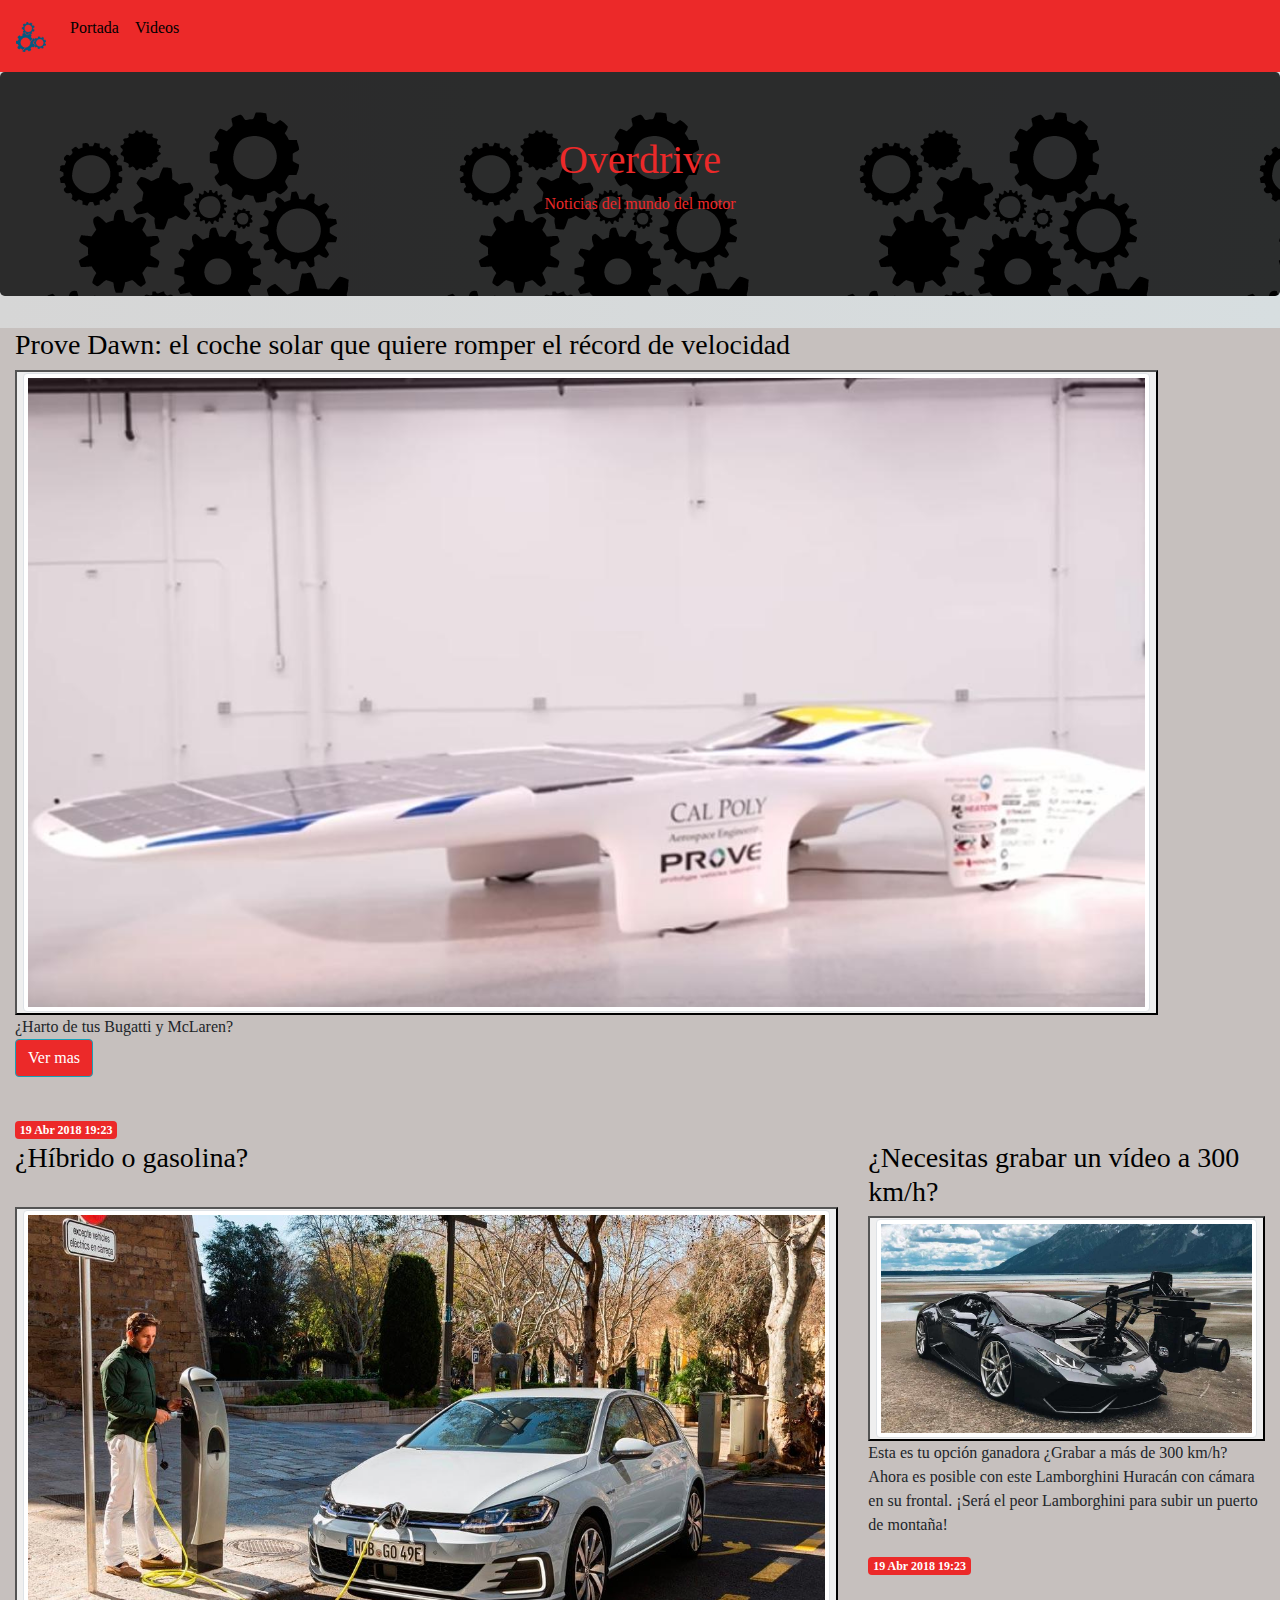
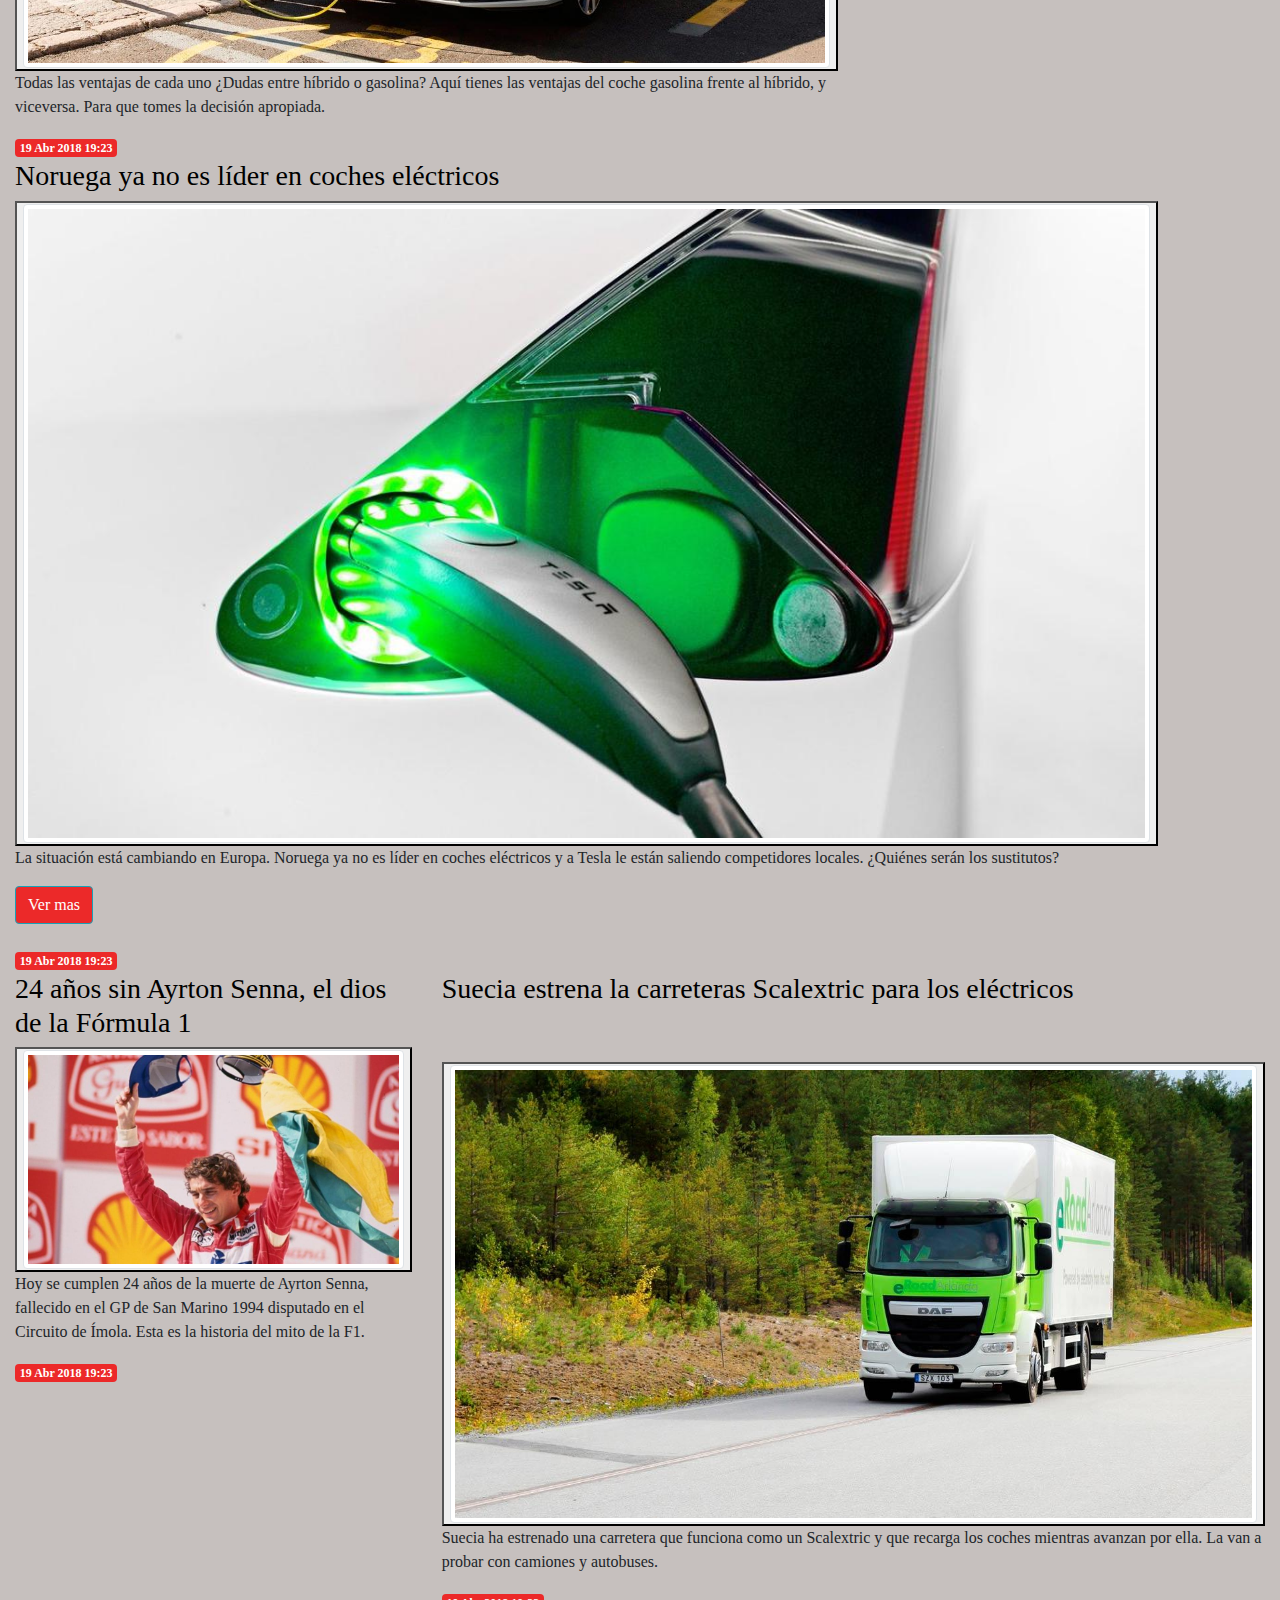
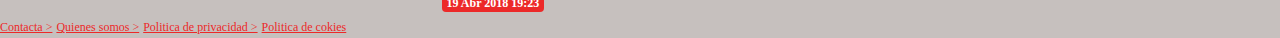
<file: Overdrive/index.html>
<!DOCTYPE html>
<html lang="es">
<head>
 <title>Overdrive</title>
  <meta charset="UTF-8">
  <link rel="alternate" type="application/rss+xml" title="rss Overdrive" href="https://rawgit.com/AlbertoReal/Overdrive/master/rss.xml">  
  <link rel="icon" type="image/png" sizes="96x96" href="img/favicon-96x96.png">
 <meta name="description" content="Noticias del motor">
 <meta name="viewport" content="width=device-width, initial-scale=1.0">
<meta property="og:title" content="Noticias del mundo del motor" />
<meta property="og:type" content="Noticias del mundo del  motor" />
<meta property="og:url" content="index.html" />
<meta property="og:image" content="img/engranaje.png" />
<link rel="stylesheet" href="https://stackpath.bootstrapcdn.com/bootstrap/4.3.1/css/bootstrap.min.css" integrity="sha384-ggOyR0iXCbMQv3Xipma34MD+dH/1fQ784/j6cY/iJTQUOhcWr7x9JvoRxT2MZw1T" crossorigin="anonymous">
<script src="https://ajax.googleapis.com/ajax/libs/jquery/3.3.1/jquery.min.js"></script>
 <script src="https://cdnjs.cloudflare.com/ajax/libs/popper.js/1.14.7/umd/popper.min.js" integrity="sha384-UO2eT0CpHqdSJQ6hJty5KVphtPhzWj9WO1clHTMGa3JDZwrnQq4sF86dIHNDz0W1" crossorigin="anonymous"></script>
    <script src="https://stackpath.bootstrapcdn.com/bootstrap/4.3.1/js/bootstrap.min.js" integrity="sha384-JjSmVgyd0p3pXB1rRibZUAYoIIy6OrQ6VrjIEaFf/nJGzIxFDsf4x0xIM+B07jRM" crossorigin="anonymous"></script>
 <link rel='stylesheet' media='screen and (min-width: 961px)' href='css/scss.css'>
  <link rel='stylesheet' media='screen and (max-width: 961px)' href='css/main2.css'>
  <link rel="stylesheet" href="https://use.fontawesome.com/releases/v5.0.10/css/all.css" integrity="sha384-+d0P83n9kaQMCwj8F4RJB66tzIwOKmrdb46+porD/OvrJ+37WqIM7UoBtwHO6Nlg" crossorigin="anonymous">
 <script src="js/js.js"></script>
</head>
<body>
<nav class="navbar navbar-expand-md" id="barranavegacion">
   <a class="navbar-brand" href="index.html"><img src="img/engranaje.png" alt="logo" id="logo"> </a>
  <button class="navbar-toggler" type="button" data-toggle="collapse" data-target="#collapsibleNavbar" id="boton">
    <span class="navbar-toggler-icon"><i class="fas fa-bars"></i></span>
  </button>
  <div class="collapse navbar-collapse" id="collapsibleNavbar">
    <ul class="navbar-nav">
      <li class="nav-item">
        <a class="nav-link" href="index.html"><p>Portada</p></a></a>
      </li>
      <li class="nav-item">
        <a class="nav-link" href="#"><p>Videos</p></a></a>
      </li>    
    </ul>
  </div>  
</nav>
  <div class="jumbotron text-center" id="jumbo">
  <h1>Overdrive</h1>
  <p>Noticias del mundo del motor</p> 
</div>
<div class="container-fluid" >
  <div class="row">
    <div class="col-sm-11" id="noticia-prin"><a href="noticia1.html" ><h3 class="texto_grande" >Prove Dawn: el coche solar que quiere romper el récord de velocidad</h3></a>
      <button id="cosa" data-toggle="modal" data-target="#myModal" ><img src="img/prove-dawn-coche-solar-record-velocidad.jpg" class="img-thumbnail" id="myImg" alt="coche solar" ></button><br><p>¿Harto de tus Bugatti y McLaren?<br>
      <button id="read_more" type="button" class="btn btn-info">Ver mas</button>
      <p  class="paragraf-1"> Entonces, te molará el Prove Dawn, un coche solar para batir el récord de velocidad de este tipo de vehículos. Sus creadores, unos cerebritos del Laboratorio de Prototipos de Vehículos de la Universidad Estatal Politécnica de California, están convencidos de que el artefacto superará los 100 km/h. Si así fuera, pulverizarían la actual plusmarca situada en 90 km/h. Pero del dicho al hecho hay un buen trecho. Ya veremos de lo que es capaz.</p><br>
  <p  class="paragraf-1">La estética del Prove Dawn, que parece inspirada en una peli del espacio de serie B, no puede ser más sideral. Esto se debe a la búsqueda de la máxima eficiencia aerodinámica y a que la carrocería alberga 605 células solares que generan 2,5 kilovatios. Monta un motor eléctrico al que no se le escapa casi ningún rayo solar, puesto que aprovecha el 97% de la energía procedente del astro rey.</p>
  <span class="badge">19 Abr 2018 19:23</span>
  <div id="myModal" class="modal">
    <div class="modal-header">
     <h4 class="modal-title">Prove Dawn: el coche solar que quiere romper el récord de velocidad</h4>
        <button type="button" class="close btn btn-dark" data-dismiss="modal">&times;</button>  
      </div>
  <img class="modal-content" src="img/prove-dawn-coche-solar-record-velocidad.jpg" alt="coche solar">
  <div id="caption"></div>
</div>
 </div>
</div>
  <div class="row">
    <div class="col-sm-8"><a href="noticia2.html" ><h3 class="texto_grande">¿Híbrido o gasolina?</h3></a><br><button data-toggle="modal" data-target="#myModal2" ><img src="img/hibrido.jpg" class="img-thumbnail" id="myImg2" alt=" hibrido o gasolina"></button><p>Todas las ventajas de cada uno
  ¿Dudas entre híbrido o gasolina? Aquí tienes las ventajas del coche gasolina frente al híbrido, y viceversa. Para que tomes la decisión apropiada.</p>
    <div id="myModal2" class="modal">
    <div class="modal-header">
     <h4 class="modal-title">¿Híbrido o gasolina?</h4>
        <button type="button" class="close btn btn-dark" data-dismiss="modal">&times;</button>     
      </div>
  <img  class="modal-content" src="img/hibrido.jpg" alt=" hibrido o gasolina">
  <div id="caption1"></div>
</div>
    <span class="badge">19 Abr 2018 19:23</span>
  </div>
    <div class="col-sm-4"><a href="noticia3.html" ><h3 class="texto_grande">¿Necesitas grabar un vídeo a 300 km/h?</h3></a><button id="cosa2" data-toggle="modal" data-target="#myModal3" ><img src="img/camara.jpg" class="img-thumbnail" id="myImg3" alt="hura camara"></button><br>
    <p>Esta es tu opción ganadora
  ¿Grabar a más de 300 km/h? Ahora es posible con este Lamborghini Huracán con cámara en su frontal. ¡Será el peor Lamborghini para subir un puerto de montaña!</p>
  <span class="badge">19 Abr 2018 19:23</span>
   <div id="myModal3" class="modal">
    <div class="modal-header">
    <h4 class="modal-title">¿Necesitas grabar un vídeo a 300 km/h?</h4>
        <button type="button" class="close btn btn-dark" data-dismiss="modal">&times;</button>      
      </div>
  <img class="modal-content" src="img/camara.jpg" alt="hura camara">
  <div id="caption2"></div>
</div>
 </div>
  </div>
  <div class="row">
    <div class="col-sm-11"><a href="noticia4.html" ><h3 class="texto_grande">Noruega ya no es líder en coches eléctricos</h3></a><button id="cosa3" data-toggle="modal" data-target="#myModal18" ><img src="img/tesla-model-s.jpg" class="img-thumbnail" id="myImgpequeña" alt="tesla" ></button>
      <p>La situación está cambiando en Europa. Noruega ya no es líder en coches eléctricos y a Tesla le están saliendo competidores locales. ¿Quiénes serán los sustitutos?</p>
      <button id="read_more2" type="button" class="btn btn-info">Ver mas</button>
      <br>
    <p class="paragraf-2">En esta ocasión, ha sido Alemania el país que le ha quitado el puesto a Noruega en coches eléctricos, pero seguramente, a medida que estos se hagan más populares y que la tecnología avance, irán apareciendo nuevos países en la lista.
    Sin embargo, hablando en presente, nos atrevemos a decir que esta noticia es muy positiva para fabricantes alemanes como Volkswagen o Daimler, que andan inmersos en la electrificación de su gama con un objetivo claro: ponerle las cosas difíciles a Tesla, que podría estar en bancarrota…
    Pero hablemos de números: ¿cómo de populares son los coches eléctricos en Alemania? Las ventas se han incrementado un 70% en el primer trimestre del año, con un total de 17.574 unidades. Es importante destacar que aquí también se incluyen vehículos híbridos enchufables y no solo eléctricos puros.</p>
    <br>
    <span class="badge">19 Abr 2018 19:23</span>
  <div id="myModal18" class="modal">
    <div class="modal-header">
     <h4 class="modal-title">Noruega ya no es líder en coches eléctricos</h4>
        <button type="button" class="close btn btn-dark" data-dismiss="modal">&times;</button>
      </div>
  <img class="modal-content" src="img/tesla-model-s.jpg" alt="tesla">
  <div id="caption3"></div>
</div>
 </div>
</div>
  <div class="row">
    <div class="col-sm-4">
    <a href="noticia5.html" ><h3 class="texto_grande">24 años sin Ayrton Senna, el dios de la Fórmula 1</h3></a>
<button id="cosa4" data-toggle="modal" data-target="#myModal4" ><img src="img/sena.jpg" class="img-thumbnail" id="myImg4" alt="sena"></button>
<p> Hoy se cumplen 24 años de la muerte de Ayrton Senna, fallecido en el GP de San Marino 1994 disputado en el Circuito de Ímola. Esta es la historia del mito de la F1. </p>
  <span class="badge">19 Abr 2018 19:23</span>
<div id="myModal4" class="modal">
    <div class="modal-header">
    <h4 class="modal-title">24 años sin Ayrton Senna, el dios de la Fórmula 1</h4>
        <button type="button" class="close btn btn-dark" data-dismiss="modal">&times;</button>
        
      </div>
  <img class="modal-content" src="img/sena.jpg" alt="sena">
  <div id="caption4"></div>
</div>
</div>
    <div class="col-sm-8"><a href="noticia6.html" ><h3 class="texto_grande">Suecia estrena la carreteras Scalextric para los eléctricos</h3></a><br><br>
      <button id="cosa5" data-toggle="modal" data-target="#myModal5" ><img src="img/carretera-electrica.jpg" class="img-thumbnail" id="myImg5" alt="carretera electrica"></button>
      <p>Suecia ha estrenado una carretera que funciona como un Scalextric y que recarga los coches mientras avanzan por ella. La van a probar con camiones y autobuses.</p>
          <span class="badge">19 Abr 2018 19:23</span>
        <div id="myModal5" class="modal">
    <div class="modal-header">
    <h4 class="modal-title">Suecia estrena la carreteras Scalextric para los eléctricos</h4>
        <button type="button" class="close btn btn-dark" data-dismiss="modal">&times;</button>
        
      </div>
  <img class="modal-content" src="img/carretera-electrica.jpg" alt="carretera electrica">
  <div id="caption5"></div>
</div>
     </div>                  
  </div>
  <div class="row">
    <span class="noticias"></span>  
  </div>
  <div class="row">
    <div class="col-sm-11">
    <img src="img/load.gif" id="load" class="center-block" alt="loading img">
  </div>
  </div>
</div>
</div>
<div id="footer">
<div id="footer_izq">
<a href="#" clasS="footer_link">Contacta ></a>
<a href="#" clasS="footer_link">Quienes somos ></a>
<a href="#" clasS="footer_link">Politica de privacidad ></a>
<a href="#" clasS="footer_link">Politica de cokies</a>
</div>
<div id="footer_der">
<a href="#"><i class="fab fa-facebook-square icon"></i></a>
<a href="#"><i class="fab fa-twitter icon"></i></a>
<a href="#"><i class="fab fa-google-plus-square icon"></i></a>
<a href="#"><i class="fab fa-instagram icon"></i></a>
</div>
</div>
</body>
</html>
</file>
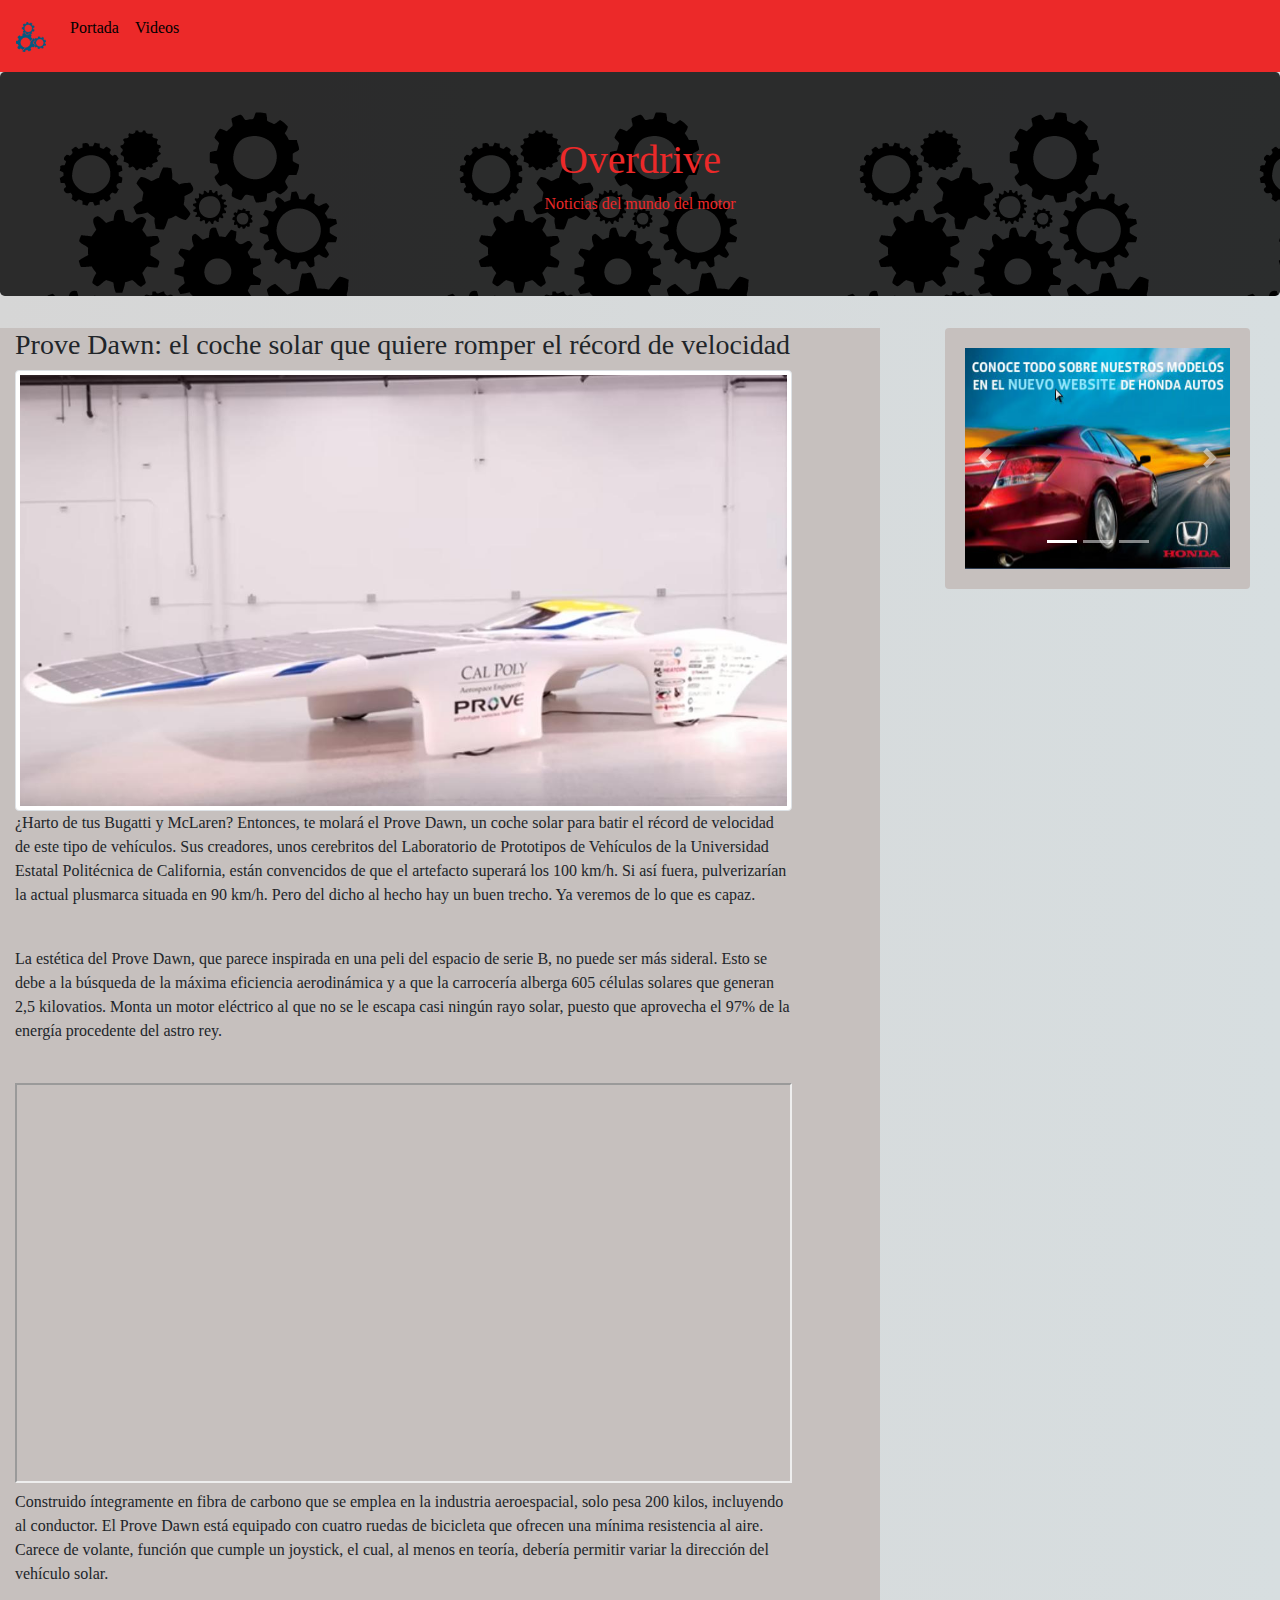
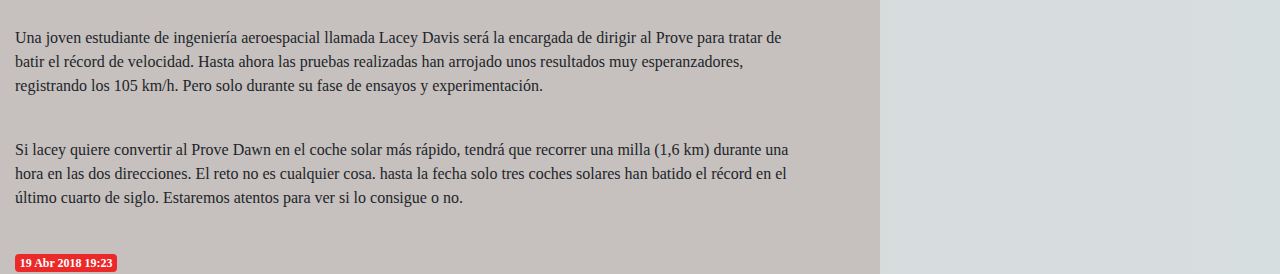
<file: Overdrive/noticia1.html>
<!DOCTYPE html>
<html lang="es">
<head>
 <title>Overdrive</title>
  <meta charset="UTF-8">
  <link rel="alternate" type="application/rss+xml" title="rss Overdrive" href="https://rawgit.com/AlbertoReal/Overdrive/master/rss.xml">  
  <link rel="icon" type="image/png" sizes="96x96" href="img/favicon-96x96.png">
 <meta name="description" content="Noticias del motor">
 <meta name="viewport" content="width=device-width, initial-scale=1.0">
<meta property="og:title" content="Noticias del mundo del motor" />
<meta property="og:type" content="Noticias del mundo del  motor" />
<meta property="og:url" content="index.html" />
<meta property="og:image" content="img/engranaje.png" />
<link rel="stylesheet" href="https://stackpath.bootstrapcdn.com/bootstrap/4.3.1/css/bootstrap.min.css" integrity="sha384-ggOyR0iXCbMQv3Xipma34MD+dH/1fQ784/j6cY/iJTQUOhcWr7x9JvoRxT2MZw1T" crossorigin="anonymous">
<script src="https://ajax.googleapis.com/ajax/libs/jquery/3.3.1/jquery.min.js"></script>
 <script src="https://cdnjs.cloudflare.com/ajax/libs/popper.js/1.14.7/umd/popper.min.js" integrity="sha384-UO2eT0CpHqdSJQ6hJty5KVphtPhzWj9WO1clHTMGa3JDZwrnQq4sF86dIHNDz0W1" crossorigin="anonymous"></script>
    <script src="https://stackpath.bootstrapcdn.com/bootstrap/4.3.1/js/bootstrap.min.js" integrity="sha384-JjSmVgyd0p3pXB1rRibZUAYoIIy6OrQ6VrjIEaFf/nJGzIxFDsf4x0xIM+B07jRM" crossorigin="anonymous"></script>
 <link rel='stylesheet' media='screen and (min-width: 961px)' href='css/scss.css'>
  <link rel='stylesheet' media='screen and (max-width: 961px)' href='css/main2.css'>
  <link rel="stylesheet" href="https://use.fontawesome.com/releases/v5.0.10/css/all.css" integrity="sha384-+d0P83n9kaQMCwj8F4RJB66tzIwOKmrdb46+porD/OvrJ+37WqIM7UoBtwHO6Nlg" crossorigin="anonymous">
 <script src="js/js.js"></script>
</head>
<body>
<nav class="navbar navbar-expand-md" id="barranavegacion">
   <a class="navbar-brand" href="index.html"><img src="img/engranaje.png" alt="logo" id="logo"> </a>
  <button class="navbar-toggler" type="button" data-toggle="collapse" data-target="#collapsibleNavbar">
    <span class="navbar-toggler-icon"><i class="fas fa-bars"></i></span>
  </button>
  <div class="collapse navbar-collapse" id="collapsibleNavbar">
    <ul class="navbar-nav">
      <li class="nav-item">
        <a class="nav-link" href="index.html"><p>Portada</p></a></a>
      <li class="nav-item">
        <a class="nav-link" href="#"><p>Videos</p></a></a>
      </li>    
    </ul>
  </div>  
</nav>
	<div class="jumbotron text-center" id="jumbo">
 <h1>Overdrive</h1>
  <p>Noticias del mundo del motor</p> 
</div>
<div id="principal" >
	<div id="publi">
    <div class="card">
  <div class="card-body">
    <div id="carouselExampleIndicators" class="carousel slide" data-ride="carousel">
  <ol class="carousel-indicators">
    <li data-target="#carouselExampleIndicators" data-slide-to="0" class="active"></li>
    <li data-target="#carouselExampleIndicators" data-slide-to="1"></li>
    <li data-target="#carouselExampleIndicators" data-slide-to="2"></li>
  </ol>
  <div class="carousel-inner">
    <div class="carousel-item active">
      <img class="d-block w-100" src="img/publi1.jpg" alt="First slide">
    </div>
    <div class="carousel-item">
      <img class="d-block w-100" src="img/publi2.jpg" alt="Second slide">
    </div>
    <div class="carousel-item">
      <img class="d-block w-100" src="img/publi3.png" alt="Third slide">
    </div>
  </div>
  <a class="carousel-control-prev" href="#carouselExampleIndicators" role="button" data-slide="prev">
    <span class="carousel-control-prev-icon" aria-hidden="true"></span>
    <span class="sr-only">Previous</span>
  </a>
  <a class="carousel-control-next" href="#carouselExampleIndicators" role="button" data-slide="next">
    <span class="carousel-control-next-icon" aria-hidden="true"></span>
    <span class="sr-only">Next</span>
  </a>
</div>
  </div>
</div>
	</div>
<div class="container-fluid" id="contenedor">
  <div class="row noticias">
    <div class="col-sm-11">
      <h3>
        Prove Dawn: el coche solar que quiere romper el récord de velocidad
      </h3>
      <img src="img/prove-dawn-coche-solar-record-velocidad.jpg" class="img-thumbnail" id="myImg" alt="cohce-solar"  >
      <p>
      ¿Harto de tus Bugatti y McLaren? Entonces, te molará el Prove Dawn, un coche solar para batir el récord de velocidad de este tipo de vehículos. Sus creadores, unos cerebritos del Laboratorio de Prototipos de Vehículos de la Universidad Estatal Politécnica de California, están convencidos de que el artefacto superará los 100 km/h. Si así fuera, pulverizarían la actual plusmarca situada en 90 km/h. Pero del dicho al hecho hay un buen trecho. Ya veremos de lo que es capaz.</p>
      <br>
      <p>
        La estética del Prove Dawn, que parece inspirada en una peli del espacio de serie B, no puede ser más sideral. Esto se debe a la búsqueda de la máxima eficiencia aerodinámica y a que la carrocería alberga 605 células solares que generan 2,5 kilovatios. Monta un motor eléctrico al que no se le escapa casi ningún rayo solar, puesto que aprovecha el 97% de la energía procedente del astro rey.
        </p>
        <br>
        <iframe src="https://www.youtube.com/embed/R7vs3KEPiOY"  allowfullscreen class="videos"> 
        </iframe> 
        <br>
        <p>
          Construido íntegramente en fibra de carbono que se emplea en la industria aeroespacial, solo pesa 200 kilos, incluyendo al conductor. El Prove Dawn está equipado con cuatro ruedas de bicicleta que ofrecen una mínima resistencia al aire. Carece de volante, función que cumple un joystick, el cual, al menos en teoría, debería permitir variar la dirección del vehículo solar.
        </p>
        <br>
        <p>
          Una joven estudiante de ingeniería aeroespacial llamada Lacey Davis será la encargada de dirigir al Prove para tratar de batir el récord de velocidad. Hasta ahora las pruebas realizadas han arrojado unos resultados muy esperanzadores, registrando los 105 km/h. Pero solo durante su fase de ensayos y experimentación.
        </p>
        <br>
        <p>
          Si lacey quiere convertir al Prove Dawn en el coche solar más rápido, tendrá que recorrer una milla (1,6 km) durante una hora en las dos direcciones. El reto no es cualquier cosa. hasta la fecha solo tres coches solares han batido el récord en el último cuarto de siglo. Estaremos atentos para ver si lo consigue o no.
        </p>
        <br>
          <span class="badge">19 Abr 2018 19:23</span>
    </div>
  </div>
</div>
</div>
</body>
</html>
</file>
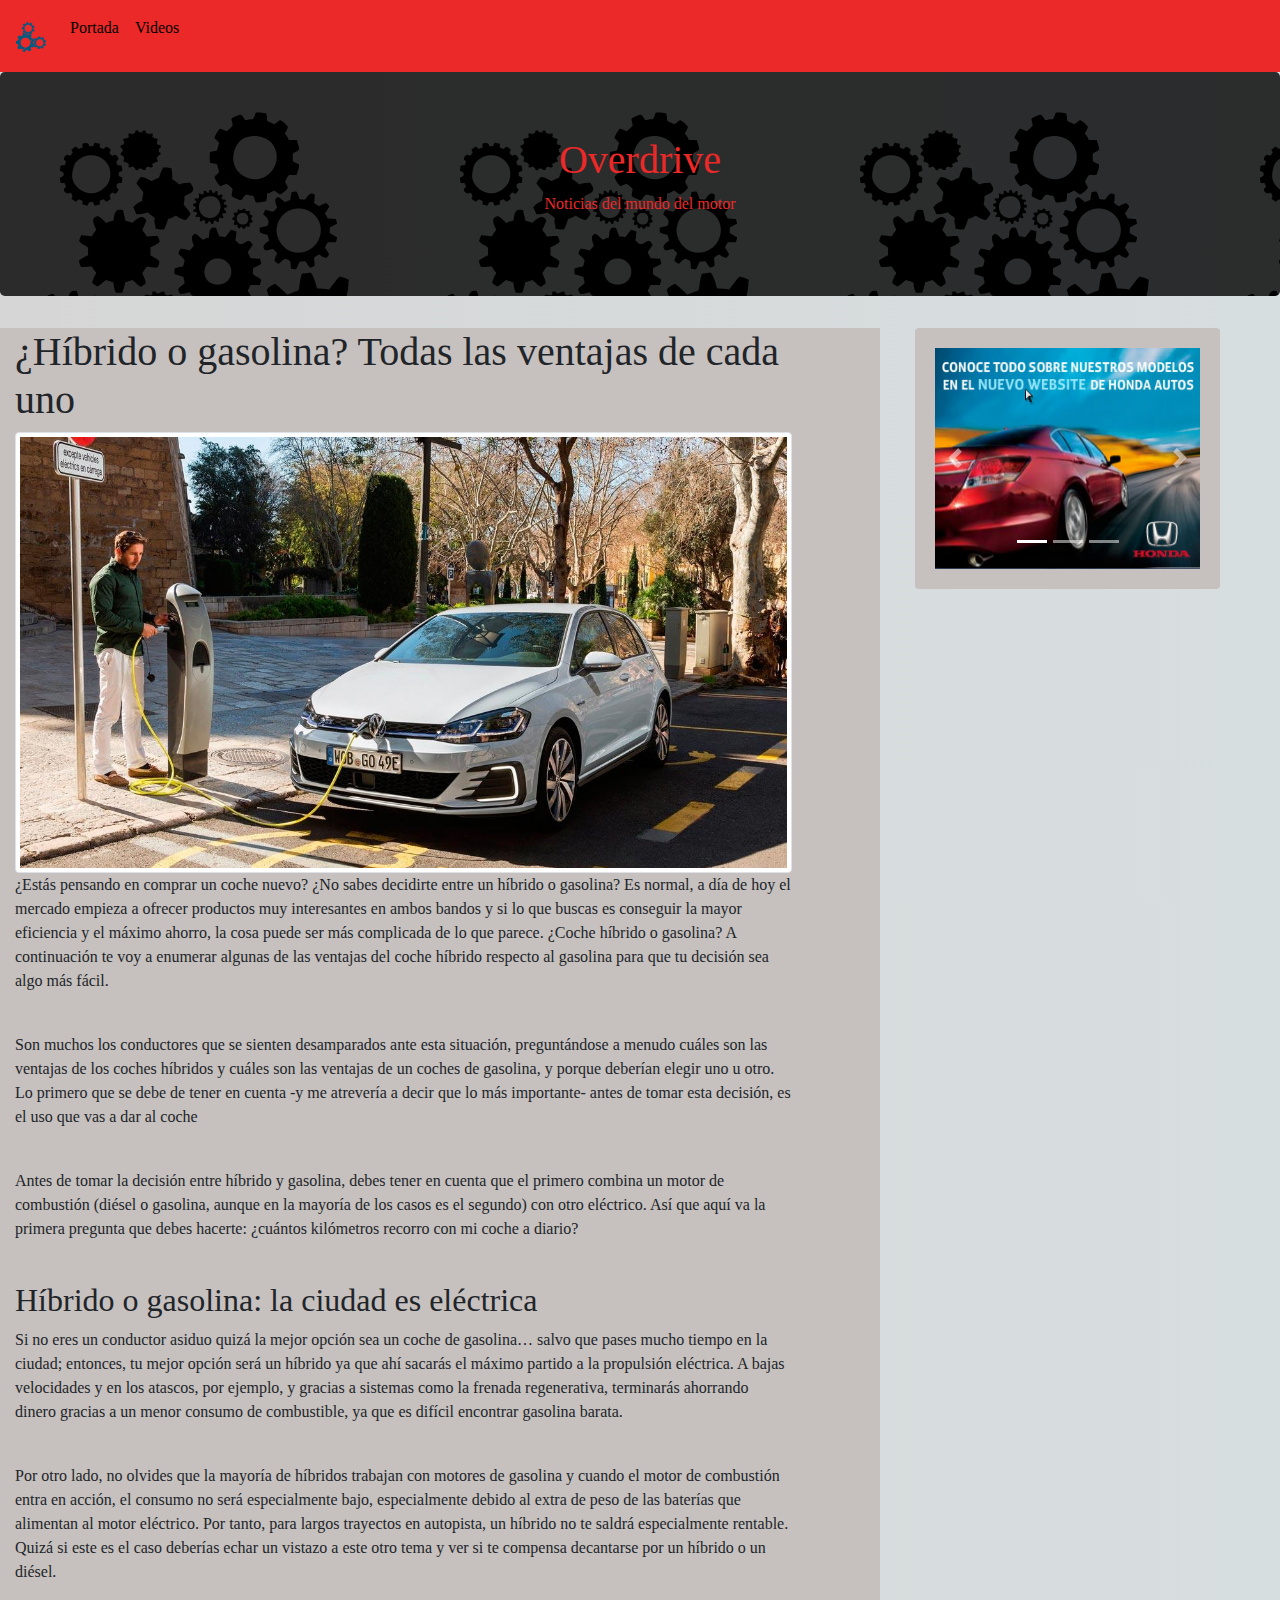
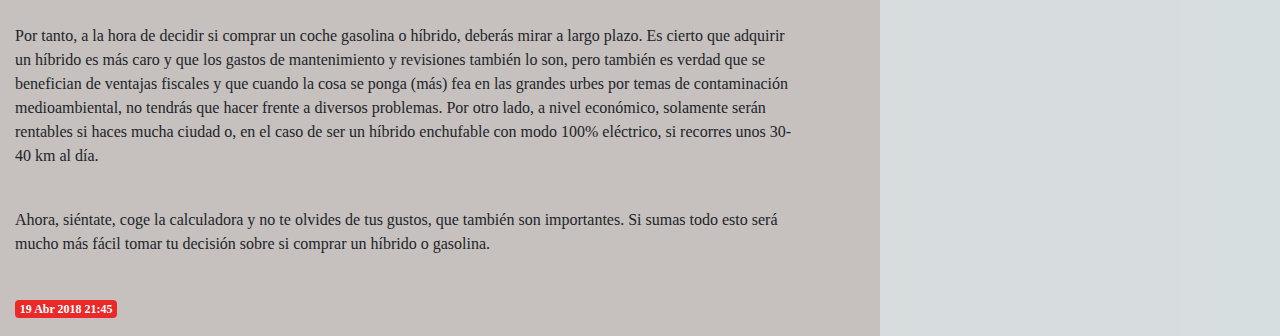
<file: Overdrive/noticia2.html>
<!DOCTYPE html>
<html lang="es">
<head>
 <title>Overdrive</title>
  <meta charset="UTF-8">
  <link rel="alternate" type="application/rss+xml" title="rss Overdrive" href="https://rawgit.com/AlbertoReal/Overdrive/master/rss.xml">  
  <link rel="icon" type="image/png" sizes="96x96" href="img/favicon-96x96.png">
 <meta name="description" content="Noticias del motor">
 <meta name="viewport" content="width=device-width, initial-scale=1.0">
<meta property="og:title" content="Noticias del mundo del motor" />
<meta property="og:type" content="Noticias del mundo del  motor" />
<meta property="og:url" content="index.html" />
<meta property="og:image" content="img/engranaje.png" />
<link rel="stylesheet" href="https://stackpath.bootstrapcdn.com/bootstrap/4.3.1/css/bootstrap.min.css" integrity="sha384-ggOyR0iXCbMQv3Xipma34MD+dH/1fQ784/j6cY/iJTQUOhcWr7x9JvoRxT2MZw1T" crossorigin="anonymous">
<script src="https://ajax.googleapis.com/ajax/libs/jquery/3.3.1/jquery.min.js"></script>
 <script src="https://cdnjs.cloudflare.com/ajax/libs/popper.js/1.14.7/umd/popper.min.js" integrity="sha384-UO2eT0CpHqdSJQ6hJty5KVphtPhzWj9WO1clHTMGa3JDZwrnQq4sF86dIHNDz0W1" crossorigin="anonymous"></script>
    <script src="https://stackpath.bootstrapcdn.com/bootstrap/4.3.1/js/bootstrap.min.js" integrity="sha384-JjSmVgyd0p3pXB1rRibZUAYoIIy6OrQ6VrjIEaFf/nJGzIxFDsf4x0xIM+B07jRM" crossorigin="anonymous"></script>
 <link rel='stylesheet' media='screen and (min-width: 961px)' href='css/scss.css'>
  <link rel='stylesheet' media='screen and (max-width: 961px)' href='css/main2.css'>
  <link rel="stylesheet" href="https://use.fontawesome.com/releases/v5.0.10/css/all.css" integrity="sha384-+d0P83n9kaQMCwj8F4RJB66tzIwOKmrdb46+porD/OvrJ+37WqIM7UoBtwHO6Nlg" crossorigin="anonymous">
 <script src="js/js.js"></script>
</head>
<body>
<nav class="navbar navbar-expand-md" id="barranavegacion">
   <a class="navbar-brand" href="index.html"><img src="img/engranaje.png" alt="logo" id="logo"> </a>
  <button class="navbar-toggler" type="button" data-toggle="collapse" data-target="#collapsibleNavbar">
    <span class="navbar-toggler-icon"><i class="fas fa-bars"></i></span>
  </button>
  <div class="collapse navbar-collapse" id="collapsibleNavbar">
    <ul class="navbar-nav">
      <li class="nav-item">
        <a class="nav-link" href="index.html"><p>Portada</p></a></a>
      </li>
      <li class="nav-item">
        <a class="nav-link" href="#"><p>Videos</p></a></a>
      </li>    
    </ul>
  </div>  
</nav>
	<div class="jumbotron text-center" id="jumbo">
 <h1>Overdrive</h1>
  <p>Noticias del mundo del motor</p> 
</div>
<div id="principal" >
	<div id="publi">
      <div id="publi">
    <div class="card">
  <div class="card-body">
    <div id="carouselExampleIndicators" class="carousel slide" data-ride="carousel">
  <ol class="carousel-indicators">
    <li data-target="#carouselExampleIndicators" data-slide-to="0" class="active"></li>
    <li data-target="#carouselExampleIndicators" data-slide-to="1"></li>
    <li data-target="#carouselExampleIndicators" data-slide-to="2"></li>
  </ol>
  <div class="carousel-inner">
    <div class="carousel-item active">
      <img class="d-block w-100" src="img/publi1.jpg" alt="First slide">
    </div>
    <div class="carousel-item">
      <img class="d-block w-100" src="img/publi2.jpg" alt="Second slide">
    </div>
    <div class="carousel-item">
      <img class="d-block w-100" src="img/publi3.png" alt="Third slide">
    </div>
  </div>
  <a class="carousel-control-prev" href="#carouselExampleIndicators" role="button" data-slide="prev">
    <span class="carousel-control-prev-icon" aria-hidden="true"></span>
    <span class="sr-only">Previous</span>
  </a>
  <a class="carousel-control-next" href="#carouselExampleIndicators" role="button" data-slide="next">
    <span class="carousel-control-next-icon" aria-hidden="true"></span>
    <span class="sr-only">Next</span>
  </a>
</div>
  </div>
</div>
  </div>
	</div>
<div class="container-fluid" id="contenedor">
  <div class="row noticias">
    <div class="col-sm-11">
      <h1>
        ¿Híbrido o gasolina? Todas las ventajas de cada uno
      </h1>
      <img src="img/hibrido.jpg" class="img-thumbnail" id="myImg2">
      <br>
      <p>
        ¿Estás pensando en comprar un coche nuevo? ¿No sabes decidirte entre un híbrido o gasolina? Es normal, a día de hoy el mercado empieza a ofrecer productos muy interesantes en ambos bandos y si lo que buscas es conseguir la mayor eficiencia y el máximo ahorro, la cosa puede ser más complicada de lo que parece. ¿Coche híbrido o gasolina? A continuación te voy a enumerar algunas de las ventajas del coche híbrido respecto al gasolina para que tu decisión sea algo más fácil.
      </p>
      <br>
      <p>
        Son muchos los conductores que se sienten desamparados ante esta situación, preguntándose a menudo cuáles son las ventajas de los coches híbridos y cuáles son las ventajas de un coches de gasolina, y porque deberían elegir uno u otro. Lo primero que se debe de tener en cuenta -y me atrevería a decir que lo más importante- antes de tomar esta decisión, es el uso que vas a dar al coche
      </p>
      <br>
      <p>
        Antes de tomar la decisión entre híbrido y gasolina, debes tener en cuenta que el primero combina un motor de combustión (diésel o gasolina, aunque en la mayoría de los casos es el segundo) con otro eléctrico. Así que aquí va la primera pregunta que debes hacerte: ¿cuántos kilómetros recorro con mi coche a diario?
      </p>
      <br>
      <h2>
        Híbrido o gasolina: la ciudad es eléctrica
      </h2>
      <p>
      Si no eres un conductor asiduo quizá la mejor opción sea un coche de gasolina… salvo que pases mucho tiempo en la ciudad; entonces, tu  mejor opción será un híbrido ya que ahí sacarás el máximo partido a la propulsión eléctrica. A bajas velocidades y en los atascos, por ejemplo, y gracias a sistemas como la frenada regenerativa, terminarás ahorrando dinero gracias a un menor consumo de combustible, ya que es difícil encontrar gasolina barata. 
      </p>
      <br>
      <p>
        Por otro lado, no olvides que la mayoría de híbridos trabajan con motores de gasolina y cuando el motor de combustión entra en acción, el consumo no será especialmente bajo, especialmente debido al extra de peso de las baterías que alimentan al motor eléctrico. Por tanto, para largos trayectos en autopista, un híbrido no te saldrá especialmente rentable. Quizá si este es el caso deberías echar un vistazo a este otro tema y ver si te compensa decantarse por un híbrido o un diésel.
      </p>
      <br>
      <p>
        Por tanto, a la hora de decidir si comprar un coche gasolina o híbrido, deberás mirar a largo plazo. Es cierto que adquirir un híbrido es más caro y que los gastos de mantenimiento y revisiones también lo son, pero también es verdad que se benefician de ventajas fiscales y que cuando la cosa se ponga (más) fea en las grandes urbes por temas de contaminación medioambiental, no tendrás que hacer frente a diversos problemas. Por otro lado, a nivel económico, solamente serán rentables si haces mucha ciudad o, en el caso de ser un híbrido enchufable con modo 100% eléctrico, si recorres unos 30-40 km al día.
      </p>
      <br>
      <p>
        Ahora, siéntate, coge la calculadora y no te olvides de tus gustos, que también son importantes. Si sumas todo esto será mucho más fácil tomar tu decisión sobre si comprar un híbrido o gasolina.
      </p>
      <br>
       <p> <span class="badge">19 Abr 2018 21:45</span></p>
    </div>
  </div>
</div>
</div>
</body>
</html>
</file>
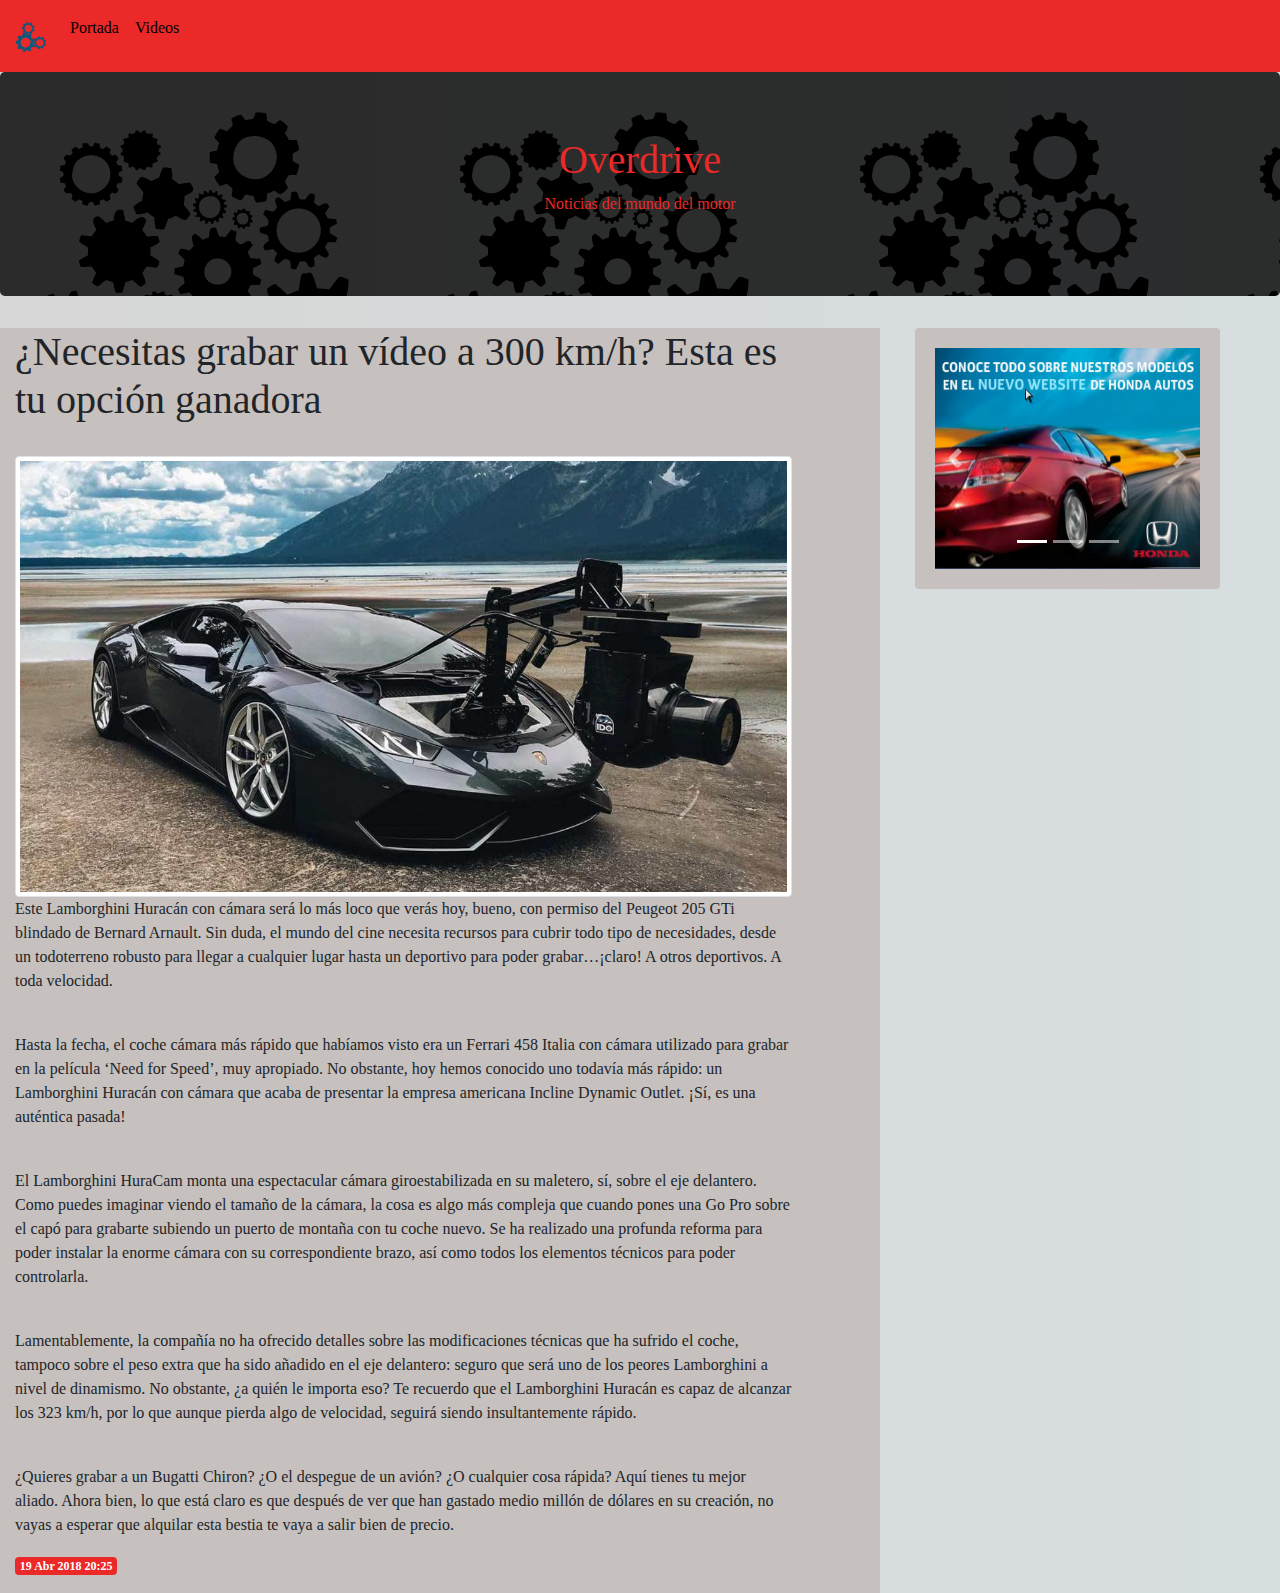
<file: Overdrive/noticia3.html>
<!DOCTYPE html>
<html lang="es">
<head>
 <title>Overdrive</title>
  <meta charset="UTF-8">
  <link rel="alternate" type="application/rss+xml" title="rss Overdrive" href="https://rawgit.com/AlbertoReal/Overdrive/master/rss.xml">  
  <link rel="icon" type="image/png" sizes="96x96" href="img/favicon-96x96.png">
 <meta name="description" content="Noticias del motor">
 <meta name="viewport" content="width=device-width, initial-scale=1.0">
<meta property="og:title" content="Noticias del mundo del motor" />
<meta property="og:type" content="Noticias del mundo del  motor" />
<meta property="og:url" content="index.html" />
<meta property="og:image" content="img/engranaje.png" />
<link rel="stylesheet" href="https://stackpath.bootstrapcdn.com/bootstrap/4.3.1/css/bootstrap.min.css" integrity="sha384-ggOyR0iXCbMQv3Xipma34MD+dH/1fQ784/j6cY/iJTQUOhcWr7x9JvoRxT2MZw1T" crossorigin="anonymous">
<script src="https://ajax.googleapis.com/ajax/libs/jquery/3.3.1/jquery.min.js"></script>
 <script src="https://cdnjs.cloudflare.com/ajax/libs/popper.js/1.14.7/umd/popper.min.js" integrity="sha384-UO2eT0CpHqdSJQ6hJty5KVphtPhzWj9WO1clHTMGa3JDZwrnQq4sF86dIHNDz0W1" crossorigin="anonymous"></script>
    <script src="https://stackpath.bootstrapcdn.com/bootstrap/4.3.1/js/bootstrap.min.js" integrity="sha384-JjSmVgyd0p3pXB1rRibZUAYoIIy6OrQ6VrjIEaFf/nJGzIxFDsf4x0xIM+B07jRM" crossorigin="anonymous"></script>
 <link rel='stylesheet' media='screen and (min-width: 961px)' href='css/scss.css'>
  <link rel='stylesheet' media='screen and (max-width: 961px)' href='css/main2.css'>
  <link rel="stylesheet" href="https://use.fontawesome.com/releases/v5.0.10/css/all.css" integrity="sha384-+d0P83n9kaQMCwj8F4RJB66tzIwOKmrdb46+porD/OvrJ+37WqIM7UoBtwHO6Nlg" crossorigin="anonymous">
 <script src="js/js.js"></script>
</head>
<body>
<nav class="navbar navbar-expand-md" id="barranavegacion">
   <a class="navbar-brand" href="index.html"><img src="img/engranaje.png" alt="logo" id="logo"> </a>
  <button class="navbar-toggler" type="button" data-toggle="collapse" data-target="#collapsibleNavbar">
    <span class="navbar-toggler-icon"><i class="fas fa-bars"></i></span>
  </button>
  <div class="collapse navbar-collapse" id="collapsibleNavbar">
    <ul class="navbar-nav">
      <li class="nav-item">
        <a class="nav-link" href="index.html"><p>Portada</p></a></a>
      </li>
      <li class="nav-item">
        <a class="nav-link" href="#"><p>Videos</p></a></a>
      </li>    
    </ul>
  </div>  
</nav>
	<div class="jumbotron text-center" id="jumbo">
 <h1>Overdrive</h1>
  <p>Noticias del mundo del motor</p> 
</div>
<div id="principal" >
	<div id="publi">
      <div id="publi">
    <div class="card">
  <div class="card-body">
    <div id="carouselExampleIndicators" class="carousel slide" data-ride="carousel">
  <ol class="carousel-indicators">
    <li data-target="#carouselExampleIndicators" data-slide-to="0" class="active"></li>
    <li data-target="#carouselExampleIndicators" data-slide-to="1"></li>
    <li data-target="#carouselExampleIndicators" data-slide-to="2"></li>
  </ol>
  <div class="carousel-inner">
    <div class="carousel-item active">
      <img class="d-block w-100" src="img/publi1.jpg" alt="First slide">
    </div>
    <div class="carousel-item">
      <img class="d-block w-100" src="img/publi2.jpg" alt="Second slide">
    </div>
    <div class="carousel-item">
      <img class="d-block w-100" src="img/publi3.png" alt="Third slide">
    </div>
  </div>
  <a class="carousel-control-prev" href="#carouselExampleIndicators" role="button" data-slide="prev">
    <span class="carousel-control-prev-icon" aria-hidden="true"></span>
    <span class="sr-only">Previous</span>
  </a>
  <a class="carousel-control-next" href="#carouselExampleIndicators" role="button" data-slide="next">
    <span class="carousel-control-next-icon" aria-hidden="true"></span>
    <span class="sr-only">Next</span>
  </a>
</div>
  </div>
</div>
  </div>
	</div>
<div class="container-fluid" id="contenedor">
  <div class="row noticias">
    <div class="col-sm-11">
      <h1>
        ¿Necesitas grabar un vídeo a 300 km/h? Esta es tu opción ganadora
      </h1>
      <br>
      <img src="img/camara.jpg" class="img-thumbnail" id="myImg3">
      <p>
        Este Lamborghini Huracán con cámara será lo más loco que verás hoy, bueno, con permiso del Peugeot 205 GTi blindado de Bernard Arnault. Sin duda, el mundo del cine necesita recursos para cubrir todo tipo de necesidades, desde un todoterreno robusto para llegar a cualquier lugar hasta un deportivo para poder grabar…¡claro! A otros deportivos. A toda velocidad.
      </p>
      <br>
      <p>
        Hasta la fecha, el coche cámara más rápido que habíamos visto era un Ferrari 458 Italia con cámara utilizado para grabar en la película ‘Need for Speed’, muy apropiado. No obstante, hoy hemos conocido uno todavía más rápido: un Lamborghini Huracán con cámara que acaba de presentar la empresa americana Incline Dynamic Outlet. ¡Sí, es una auténtica pasada!
      </p>
      <br>
      <p>
        El Lamborghini HuraCam monta una espectacular cámara giroestabilizada en su maletero, sí, sobre el eje delantero. Como puedes imaginar viendo el tamaño de la cámara, la cosa es algo más compleja que cuando pones una Go Pro sobre el capó para grabarte subiendo un puerto de montaña con tu coche nuevo. Se ha realizado una profunda reforma para poder instalar la enorme cámara con su correspondiente brazo, así como todos los elementos técnicos para poder controlarla.
      </p>
      <br>
      <p>
        Lamentablemente, la compañía no ha ofrecido detalles sobre las modificaciones técnicas que ha sufrido el coche, tampoco sobre el peso extra que ha sido añadido en el eje delantero: seguro que será uno de los peores Lamborghini a nivel de dinamismo. No obstante, ¿a quién le importa eso? Te recuerdo que el Lamborghini Huracán es capaz de alcanzar los 323 km/h, por lo que aunque pierda algo de velocidad, seguirá siendo insultantemente rápido.
      </p>
      <br>
      <p>
        ¿Quieres grabar a un Bugatti Chiron? ¿O el despegue de un avión? ¿O cualquier cosa rápida? Aquí tienes tu mejor aliado. Ahora bien, lo que está claro es que después de ver que han gastado medio millón de dólares en su creación, no vayas a esperar que alquilar esta bestia te vaya a salir bien de precio. 
      </p>
      <p> <span class="badge">19 Abr 2018 20:25</span></p>
    </div>
  </div>
</div>
</div>
</body>
</html>
</file>
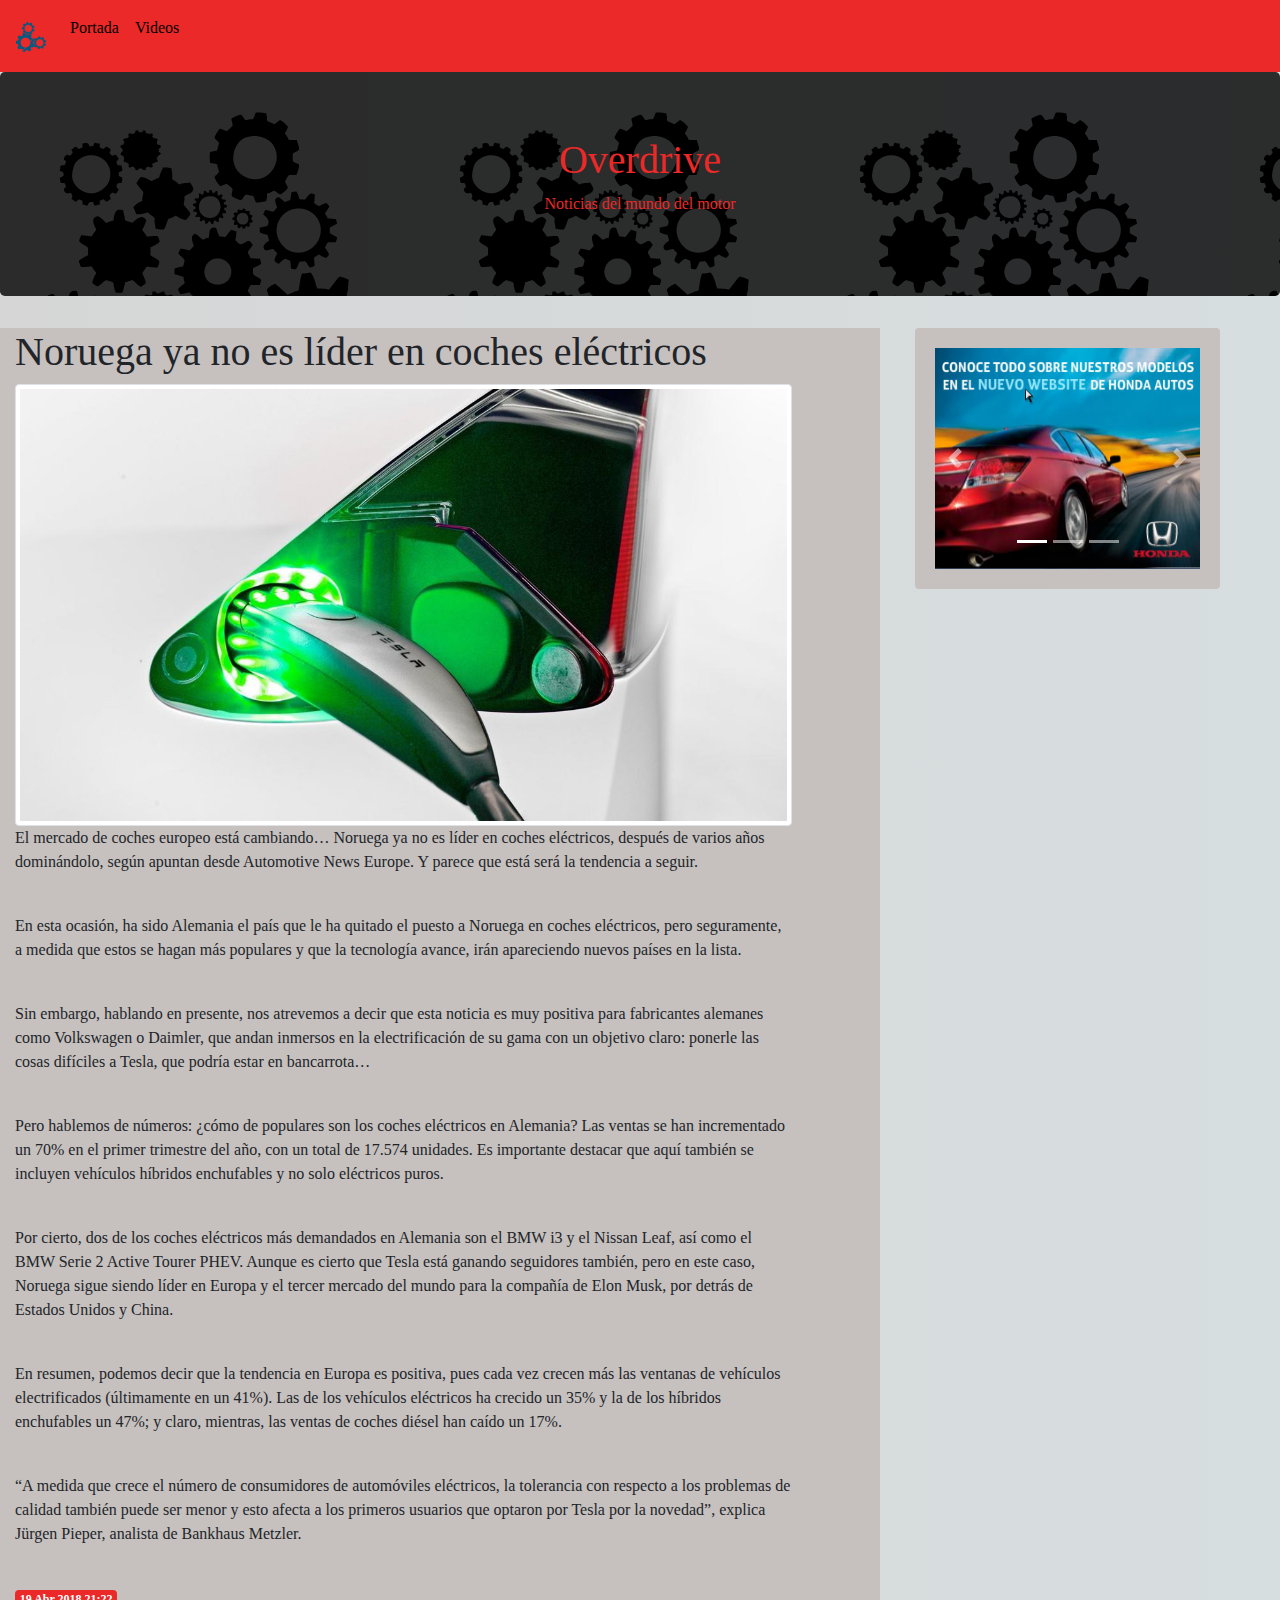
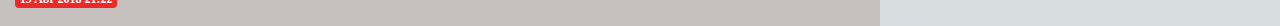
<file: Overdrive/noticia4.html>
<!DOCTYPE html>
<html lang="es">
<head>
 <title>Overdrive</title>
  <meta charset="UTF-8">
  <link rel="alternate" type="application/rss+xml" title="rss Overdrive" href="https://rawgit.com/AlbertoReal/Overdrive/master/rss.xml">  
  <link rel="icon" type="image/png" sizes="96x96" href="img/favicon-96x96.png">
 <meta name="description" content="Noticias del motor">
 <meta name="viewport" content="width=device-width, initial-scale=1.0">
<meta property="og:title" content="Noticias del mundo del motor" />
<meta property="og:type" content="Noticias del mundo del  motor" />
<meta property="og:url" content="index.html" />
<meta property="og:image" content="img/engranaje.png" />
<link rel="stylesheet" href="https://stackpath.bootstrapcdn.com/bootstrap/4.3.1/css/bootstrap.min.css" integrity="sha384-ggOyR0iXCbMQv3Xipma34MD+dH/1fQ784/j6cY/iJTQUOhcWr7x9JvoRxT2MZw1T" crossorigin="anonymous">
<script src="https://ajax.googleapis.com/ajax/libs/jquery/3.3.1/jquery.min.js"></script>
 <script src="https://cdnjs.cloudflare.com/ajax/libs/popper.js/1.14.7/umd/popper.min.js" integrity="sha384-UO2eT0CpHqdSJQ6hJty5KVphtPhzWj9WO1clHTMGa3JDZwrnQq4sF86dIHNDz0W1" crossorigin="anonymous"></script>
    <script src="https://stackpath.bootstrapcdn.com/bootstrap/4.3.1/js/bootstrap.min.js" integrity="sha384-JjSmVgyd0p3pXB1rRibZUAYoIIy6OrQ6VrjIEaFf/nJGzIxFDsf4x0xIM+B07jRM" crossorigin="anonymous"></script>
 <link rel='stylesheet' media='screen and (min-width: 961px)' href='css/scss.css'>
  <link rel='stylesheet' media='screen and (max-width: 961px)' href='css/main2.css'>
  <link rel="stylesheet" href="https://use.fontawesome.com/releases/v5.0.10/css/all.css" integrity="sha384-+d0P83n9kaQMCwj8F4RJB66tzIwOKmrdb46+porD/OvrJ+37WqIM7UoBtwHO6Nlg" crossorigin="anonymous">
 <script src="js/js.js"></script>
</head>
<body>
<nav class="navbar navbar-expand-md" id="barranavegacion">
   <a class="navbar-brand" href="index.html"><img src="img/engranaje.png" alt="logo" id="logo"> </a>
  <button class="navbar-toggler" type="button" data-toggle="collapse" data-target="#collapsibleNavbar">
    <span class="navbar-toggler-icon"><i class="fas fa-bars"></i></span>
  </button>
  <div class="collapse navbar-collapse" id="collapsibleNavbar">
    <ul class="navbar-nav">
      <li class="nav-item">
        <a class="nav-link" href="index.html"><p>Portada</p></a></a>
      </li>
      <li class="nav-item">
        <a class="nav-link" href="#"><p>Videos</p></a></a>
      </li>    
    </ul>
  </div>  
</nav>
	<div class="jumbotron text-center" id="jumbo">
 <h1>Overdrive</h1>
  <p>Noticias del mundo del motor</p>  
</div>
<div id="principal" >
	<div id="publi">
    <div id="publi">
    <div class="card">
  <div class="card-body">
    <div id="carouselExampleIndicators" class="carousel slide" data-ride="carousel">
  <ol class="carousel-indicators">
    <li data-target="#carouselExampleIndicators" data-slide-to="0" class="active"></li>
    <li data-target="#carouselExampleIndicators" data-slide-to="1"></li>
    <li data-target="#carouselExampleIndicators" data-slide-to="2"></li>
  </ol>
  <div class="carousel-inner">
    <div class="carousel-item active">
      <img class="d-block w-100" src="img/publi1.jpg" alt="First slide">
    </div>
    <div class="carousel-item">
      <img class="d-block w-100" src="img/publi2.jpg" alt="Second slide">
    </div>
    <div class="carousel-item">
      <img class="d-block w-100" src="img/publi3.png" alt="Third slide">
    </div>
  </div>
  <a class="carousel-control-prev" href="#carouselExampleIndicators" role="button" data-slide="prev">
    <span class="carousel-control-prev-icon" aria-hidden="true"></span>
    <span class="sr-only">Previous</span>
  </a>
  <a class="carousel-control-next" href="#carouselExampleIndicators" role="button" data-slide="next">
    <span class="carousel-control-next-icon" aria-hidden="true"></span>
    <span class="sr-only">Next</span>
  </a>
</div>
  </div>
</div>
  </div>
	</div>
<div class="container-fluid" id="contenedor">
  <div class="row noticias">
    <div class="col-sm-11">
      <h1>
        Noruega ya no es líder en coches eléctricos
      </h1>
      <img src="img/tesla-model-s.jpg" class="img-thumbnail" id="myImgpequeña" >
      <p>
        El mercado de coches europeo está cambiando… Noruega ya no es líder en coches eléctricos, después de varios años dominándolo, según apuntan desde Automotive News Europe. Y parece que está será la tendencia a seguir.
      </p>
      <br>
      <p>
        En esta ocasión, ha sido Alemania el país que le ha quitado el puesto a Noruega en coches eléctricos, pero seguramente, a medida que estos se hagan más populares y que la tecnología avance, irán apareciendo nuevos países en la lista.
      </p>
      <br>
      <p>
        Sin embargo, hablando en presente, nos atrevemos a decir que esta noticia es muy positiva para fabricantes alemanes como Volkswagen o Daimler, que andan inmersos en la electrificación de su gama con un objetivo claro: ponerle las cosas difíciles a Tesla, que podría estar en bancarrota…
      </p>
      <br>
      <p>
        Pero hablemos de números: ¿cómo de populares son los coches eléctricos en Alemania? Las ventas se han incrementado un 70% en el primer trimestre del año, con un total de 17.574 unidades. Es importante destacar que aquí también se incluyen vehículos híbridos enchufables y no solo eléctricos puros. 
      </p>
      <br>
      <p>
        Por cierto, dos de los coches eléctricos más demandados en Alemania son el BMW i3 y el Nissan Leaf, así como el BMW Serie 2 Active Tourer PHEV. Aunque es cierto que Tesla está ganando seguidores también, pero en este caso, Noruega sigue siendo líder en Europa y el tercer mercado del mundo para la compañía de Elon Musk, por detrás de Estados Unidos y China. 
      </p>
      <br>
      <p>
        En resumen, podemos decir que la tendencia en Europa es positiva, pues cada vez crecen más las ventanas de vehículos electrificados (últimamente en un 41%). Las de los vehículos eléctricos ha crecido un 35% y la de los híbridos enchufables un 47%; y claro, mientras, las ventas de coches diésel han caído un 17%.
      </p>
      <br>
      <p>
        “A medida que crece el número de consumidores de automóviles eléctricos, la tolerancia con respecto a los problemas de calidad también puede ser menor y esto afecta a los primeros usuarios que optaron por Tesla por la novedad”, explica Jürgen Pieper, analista de Bankhaus Metzler. 
      </p>
      <br>
      <p> <span class="badge">19 Abr 2018 21:22</span></p>
    </div>
  </div>
</div>
</div>
</body>
</html>
</file>
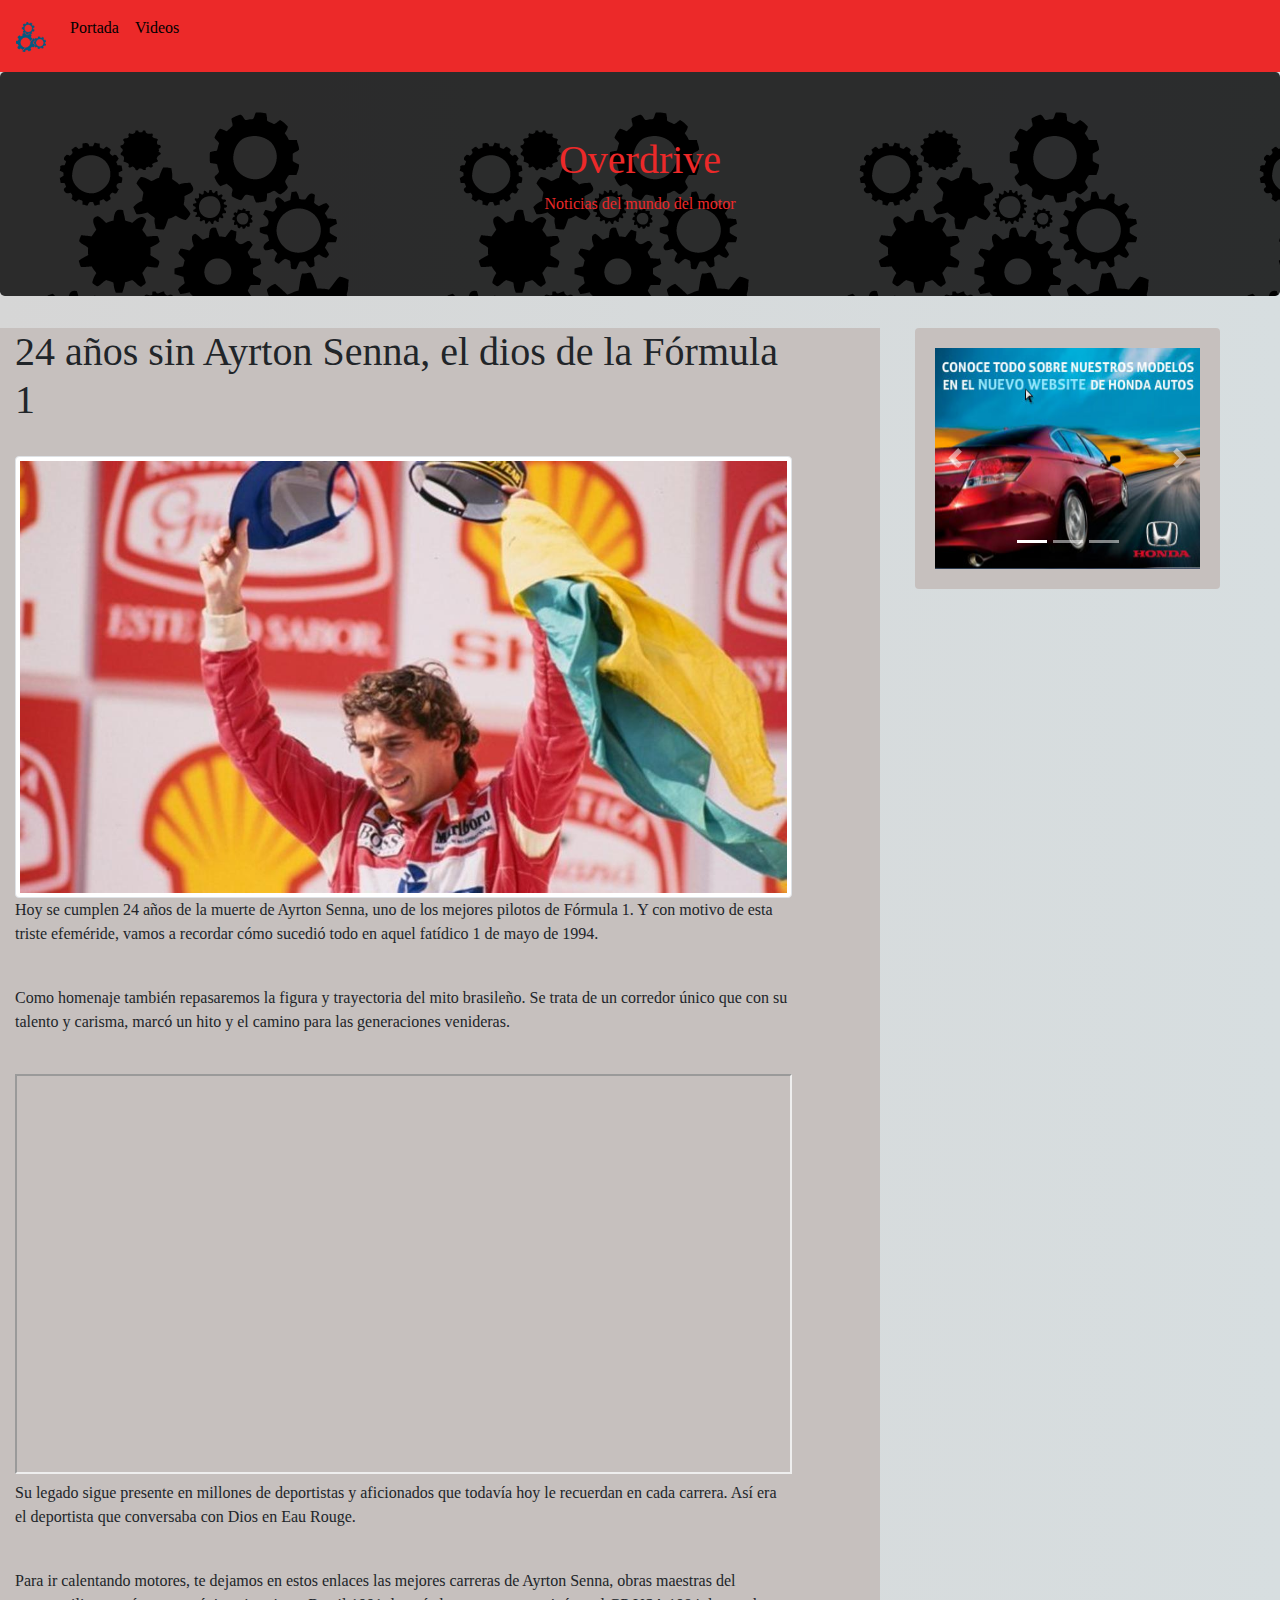
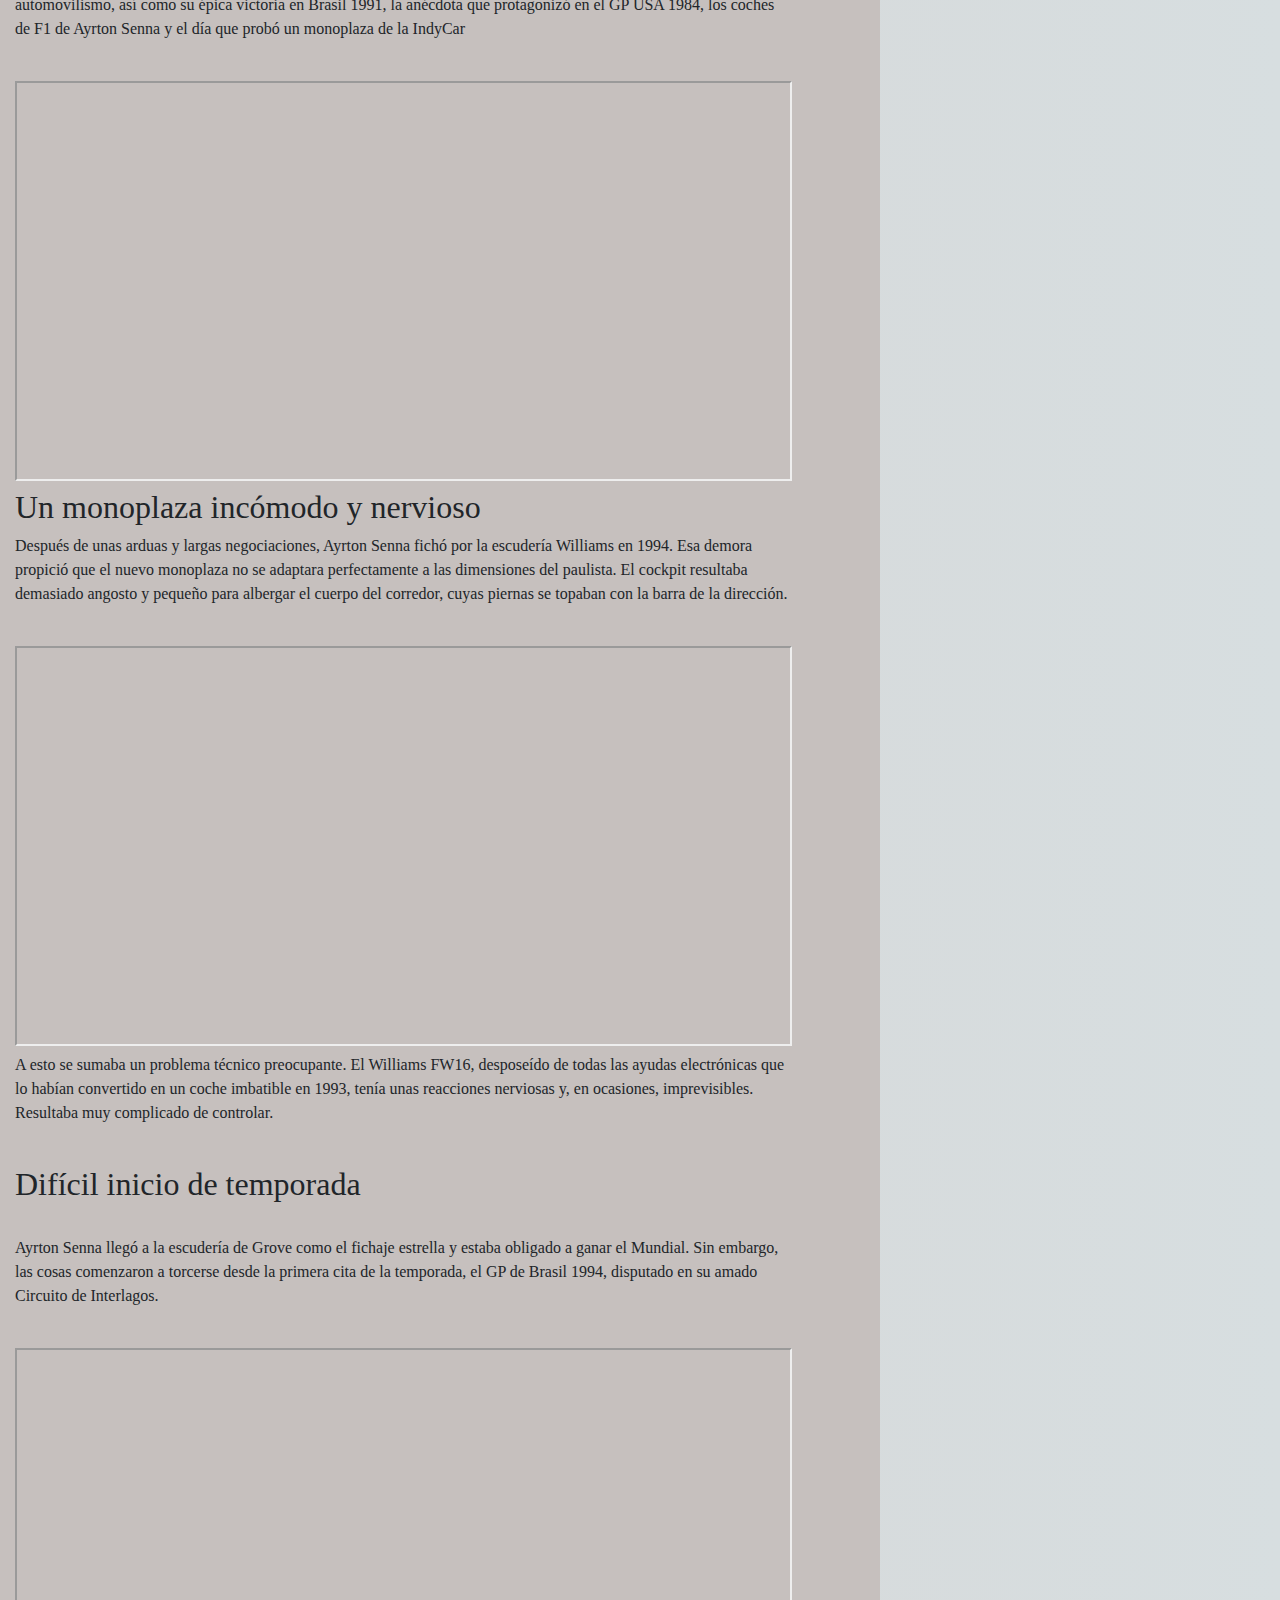
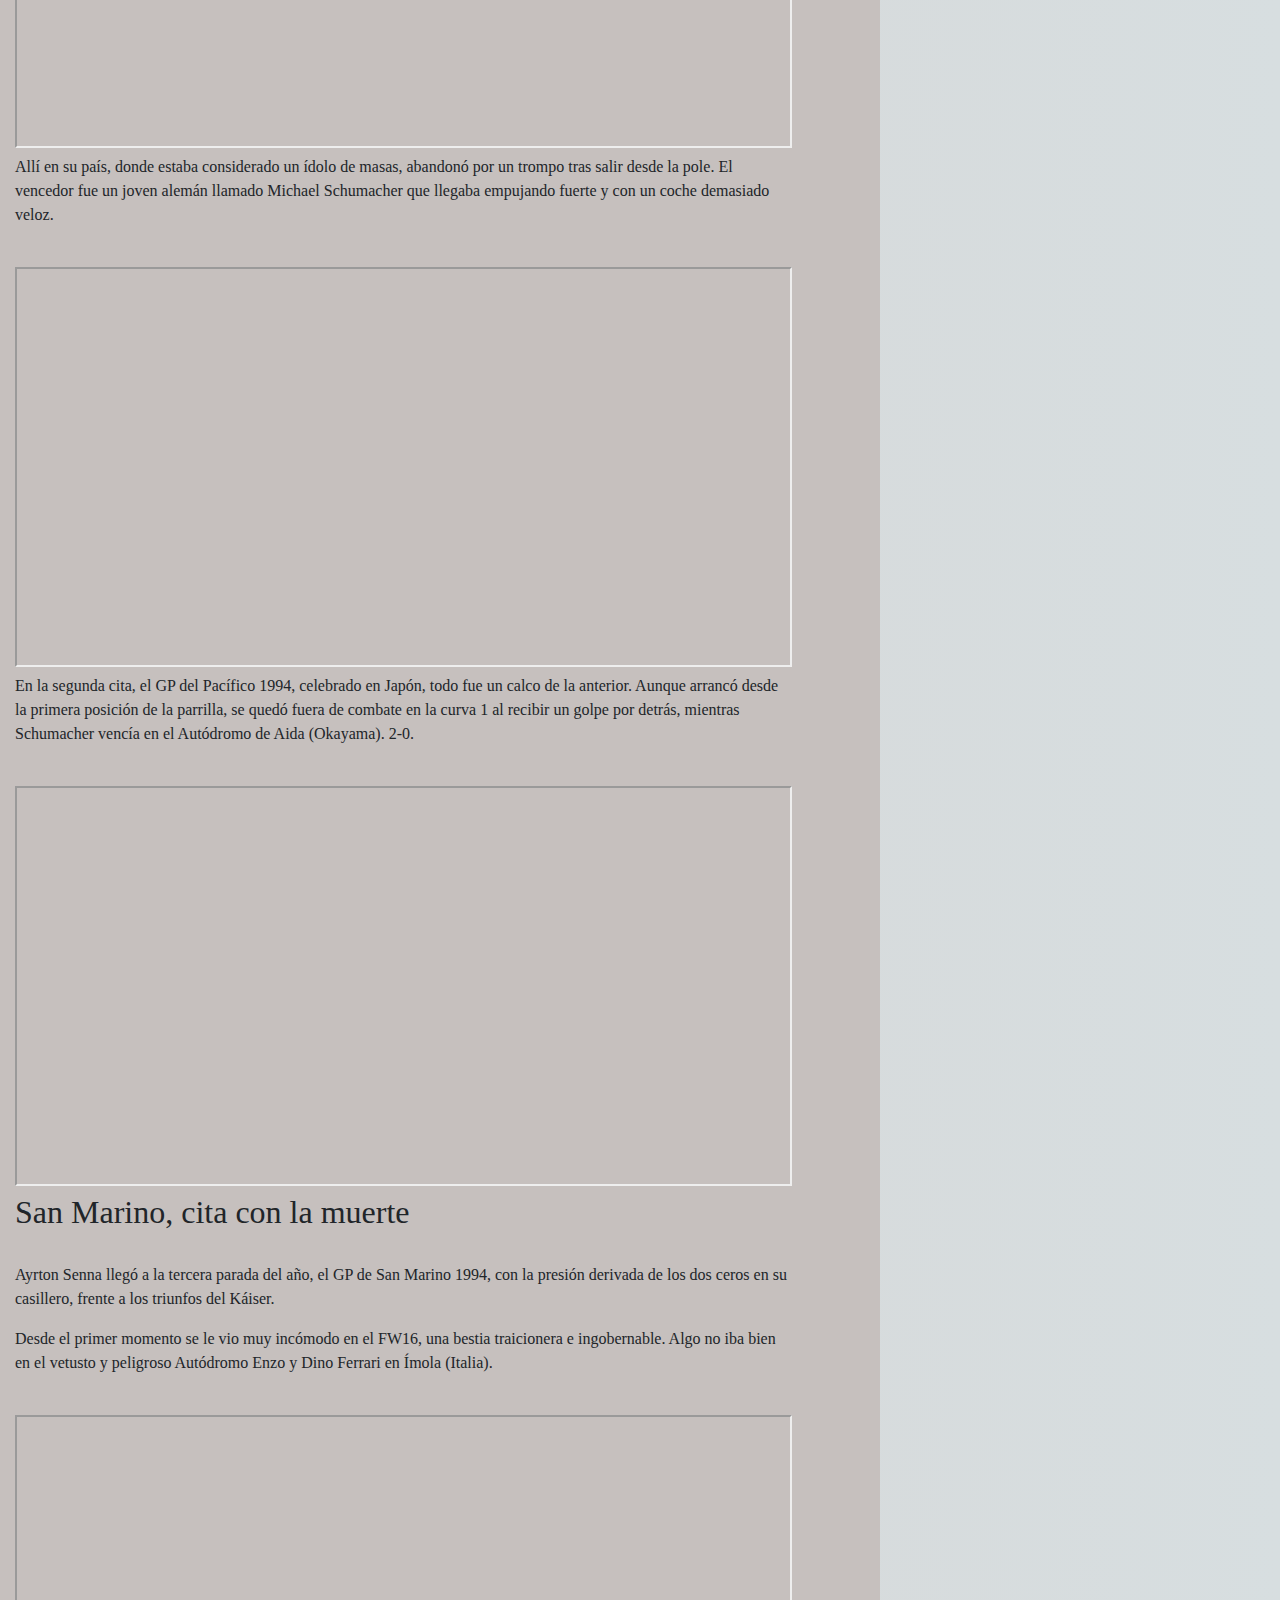
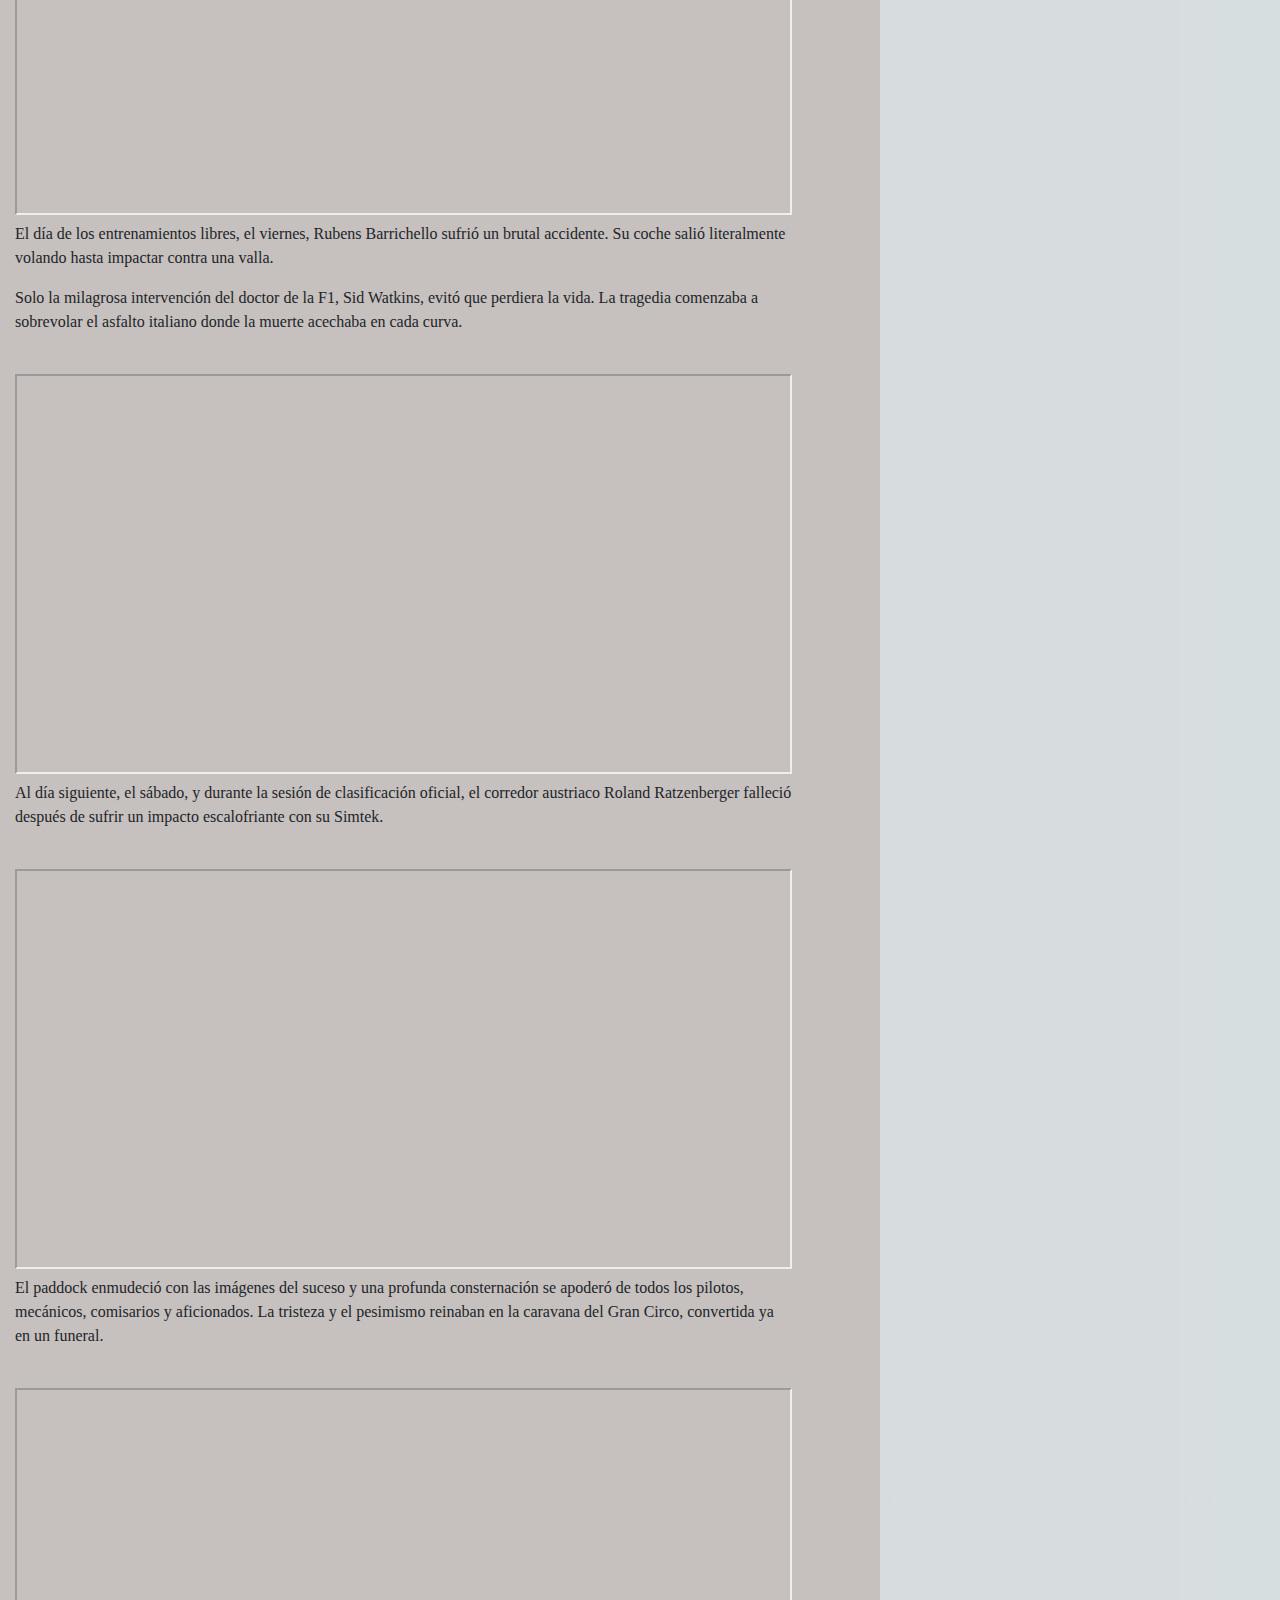
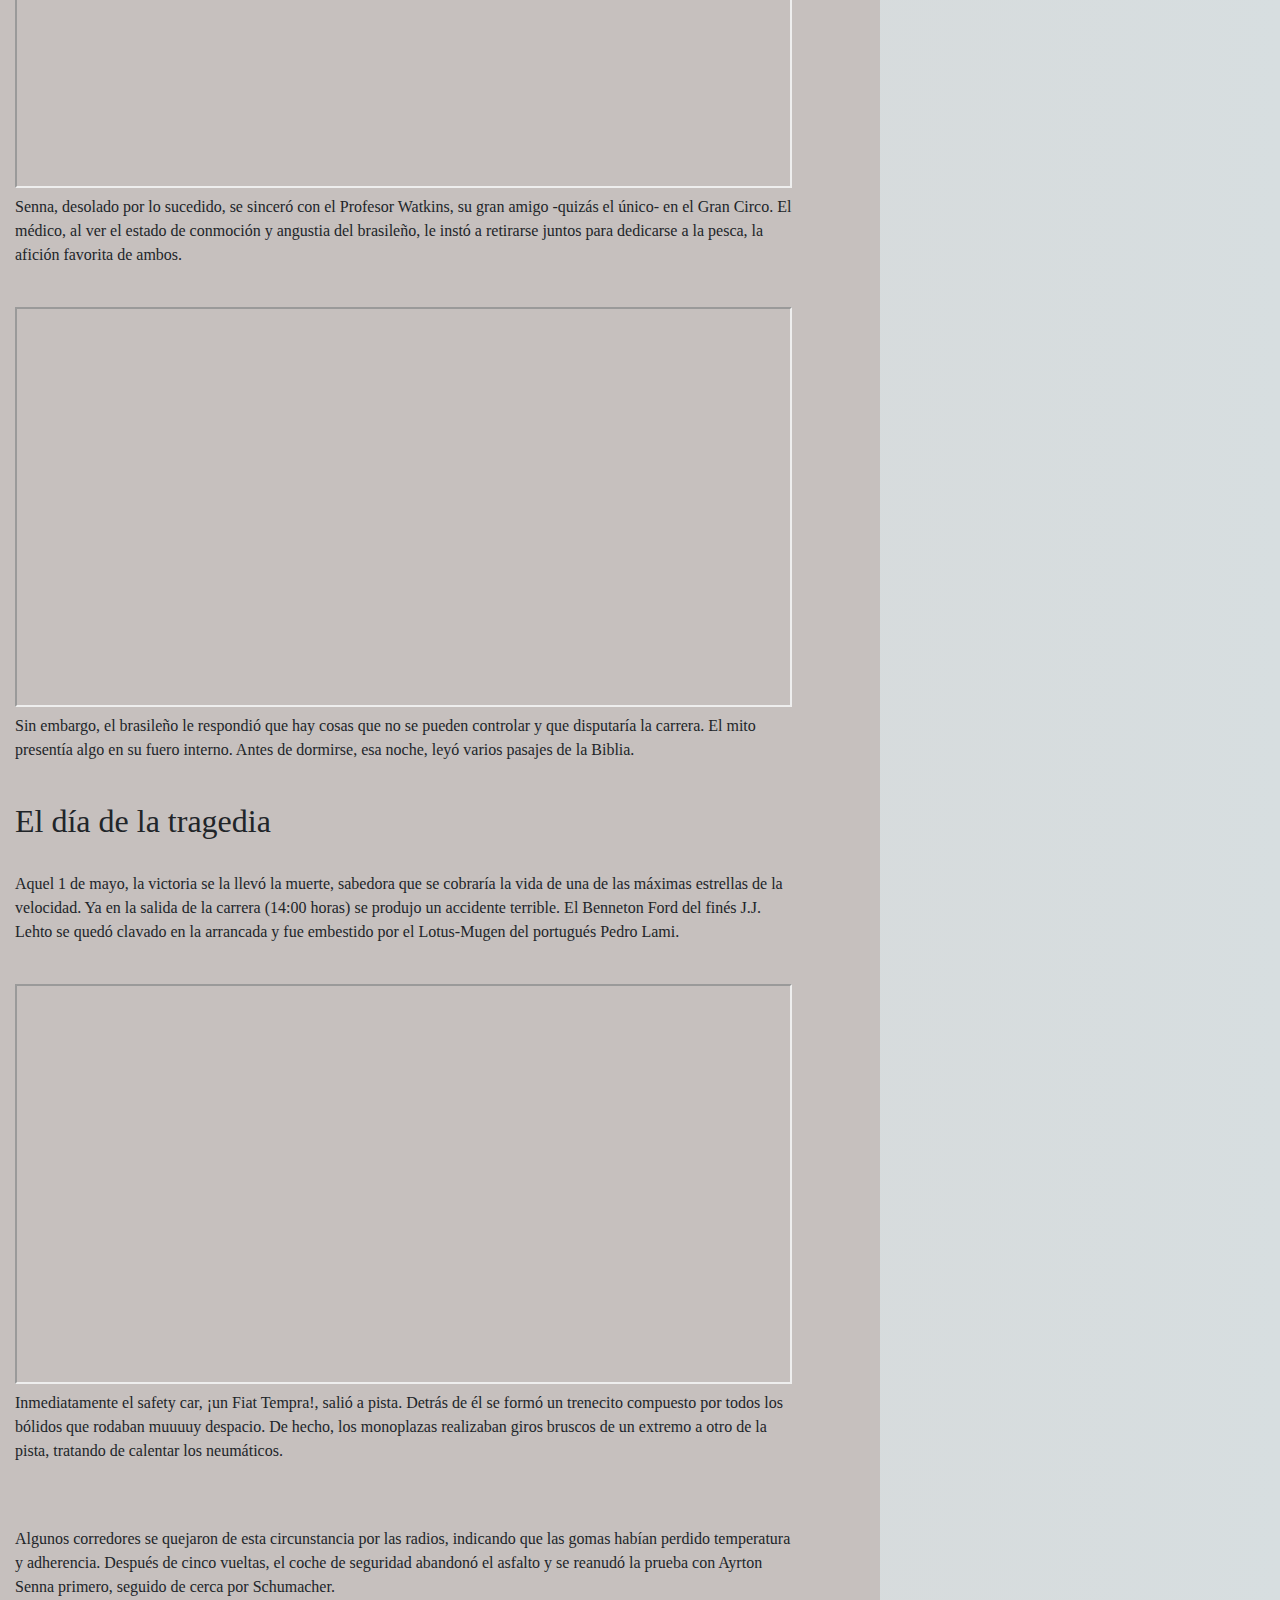
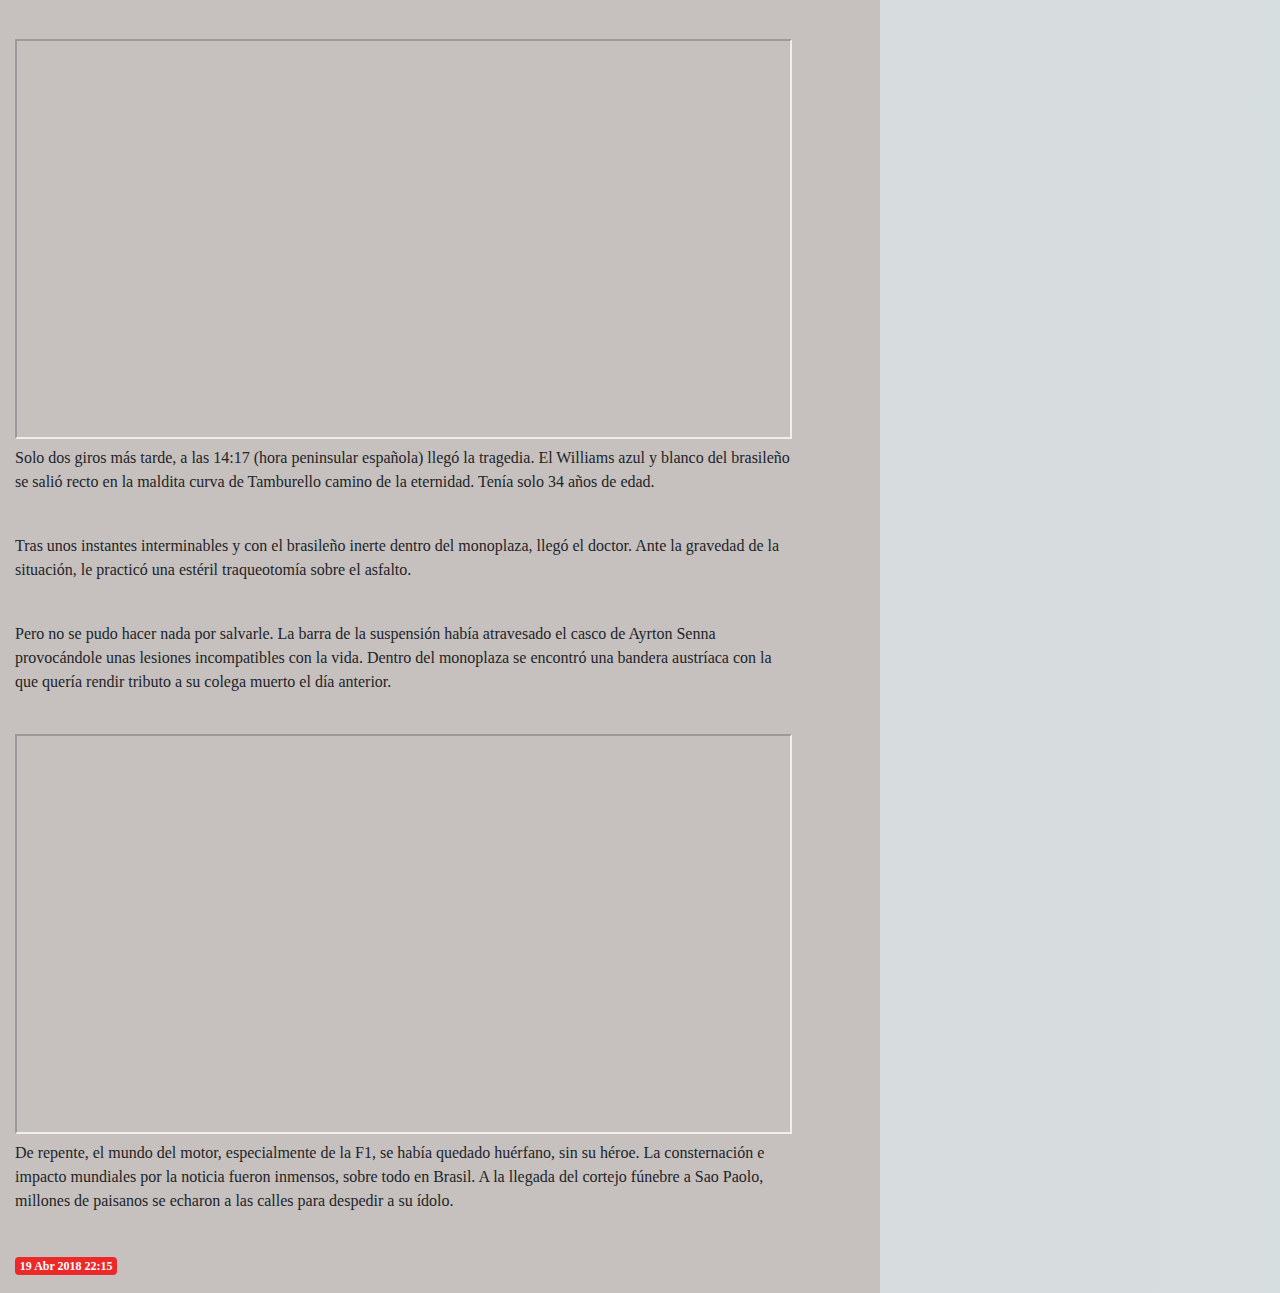
<file: Overdrive/noticia5.html>
<!DOCTYPE html>
<html lang="es">
<head>
 <title>Overdrive</title>
  <meta charset="UTF-8">
  <link rel="alternate" type="application/rss+xml" title="rss Overdrive" href="https://rawgit.com/AlbertoReal/Overdrive/master/rss.xml">  
  <link rel="icon" type="image/png" sizes="96x96" href="img/favicon-96x96.png">
 <meta name="description" content="Noticias del motor">
 <meta name="viewport" content="width=device-width, initial-scale=1.0">
<meta property="og:title" content="Noticias del mundo del motor" />
<meta property="og:type" content="Noticias del mundo del  motor" />
<meta property="og:url" content="index.html" />
<meta property="og:image" content="img/engranaje.png" />
<link rel="stylesheet" href="https://stackpath.bootstrapcdn.com/bootstrap/4.3.1/css/bootstrap.min.css" integrity="sha384-ggOyR0iXCbMQv3Xipma34MD+dH/1fQ784/j6cY/iJTQUOhcWr7x9JvoRxT2MZw1T" crossorigin="anonymous">
<script src="https://ajax.googleapis.com/ajax/libs/jquery/3.3.1/jquery.min.js"></script>
 <script src="https://cdnjs.cloudflare.com/ajax/libs/popper.js/1.14.7/umd/popper.min.js" integrity="sha384-UO2eT0CpHqdSJQ6hJty5KVphtPhzWj9WO1clHTMGa3JDZwrnQq4sF86dIHNDz0W1" crossorigin="anonymous"></script>
    <script src="https://stackpath.bootstrapcdn.com/bootstrap/4.3.1/js/bootstrap.min.js" integrity="sha384-JjSmVgyd0p3pXB1rRibZUAYoIIy6OrQ6VrjIEaFf/nJGzIxFDsf4x0xIM+B07jRM" crossorigin="anonymous"></script>
 <link rel='stylesheet' media='screen and (min-width: 961px)' href='css/scss.css'>
  <link rel='stylesheet' media='screen and (max-width: 961px)' href='css/main2.css'>
  <link rel="stylesheet" href="https://use.fontawesome.com/releases/v5.0.10/css/all.css" integrity="sha384-+d0P83n9kaQMCwj8F4RJB66tzIwOKmrdb46+porD/OvrJ+37WqIM7UoBtwHO6Nlg" crossorigin="anonymous">
 <script src="js/js.js"></script>
</head>
<body>
<nav class="navbar navbar-expand-md" id="barranavegacion">
   <a class="navbar-brand" href="index.html"><img src="img/engranaje.png" alt="logo" id="logo"> </a>
  <button class="navbar-toggler" type="button" data-toggle="collapse" data-target="#collapsibleNavbar">
    <span class="navbar-toggler-icon"><i class="fas fa-bars"></i></span>
  </button>
  <div class="collapse navbar-collapse" id="collapsibleNavbar">
    <ul class="navbar-nav">
      <li class="nav-item">
        <a class="nav-link" href="index.html"><p>Portada</p></a></a>
      </li>
      <li class="nav-item">
        <a class="nav-link" href="#"><p>Videos</p></a></a>
      </li>    
    </ul>
  </div>  
</nav>
	<div class="jumbotron text-center" id="jumbo">
 <h1>Overdrive</h1>
  <p>Noticias del mundo del motor</p> 
</div>
<div id="principal" >
	<div id="publi">
      <div id="publi">
    <div class="card">
  <div class="card-body">
    <div id="carouselExampleIndicators" class="carousel slide" data-ride="carousel">
  <ol class="carousel-indicators">
    <li data-target="#carouselExampleIndicators" data-slide-to="0" class="active"></li>
    <li data-target="#carouselExampleIndicators" data-slide-to="1"></li>
    <li data-target="#carouselExampleIndicators" data-slide-to="2"></li>
  </ol>
  <div class="carousel-inner">
    <div class="carousel-item active">
      <img class="d-block w-100" src="img/publi1.jpg" alt="First slide">
    </div>
    <div class="carousel-item">
      <img class="d-block w-100" src="img/publi2.jpg" alt="Second slide">
    </div>
    <div class="carousel-item">
      <img class="d-block w-100" src="img/publi3.png" alt="Third slide">
    </div>
  </div>
  <a class="carousel-control-prev" href="#carouselExampleIndicators" role="button" data-slide="prev">
    <span class="carousel-control-prev-icon" aria-hidden="true"></span>
    <span class="sr-only">Previous</span>
  </a>
  <a class="carousel-control-next" href="#carouselExampleIndicators" role="button" data-slide="next">
    <span class="carousel-control-next-icon" aria-hidden="true"></span>
    <span class="sr-only">Next</span>
  </a>
</div>
  </div>
</div>
  </div>
	</div>
<div class="container-fluid" id="contenedor">
  <div class="row noticias">
    <div class="col-sm-11">
      <h1>
        24 años sin Ayrton Senna, el dios de la Fórmula 1
      </h1>
      <br>
      <img src="img/sena.jpg" class="img-thumbnail" id="myImg4">
      <br>
      <p>
        Hoy se cumplen 24 años de la muerte de Ayrton Senna, uno de los mejores pilotos de Fórmula 1. Y con motivo de esta triste efeméride, vamos a recordar cómo sucedió todo en aquel fatídico 1 de mayo de 1994.
      </p>
      <br>
      <p>
        Como homenaje también repasaremos la figura y trayectoria del mito brasileño. Se trata de un corredor único que con su talento y carisma, marcó un hito y el camino para las generaciones venideras.
      </p>
      <br>
      <iframe class="videos" src="https://www.youtube.com/embed/JEjw4XcZzIA"  allowfullscreen></iframe>
      <p>
        Su legado sigue presente en millones de deportistas y aficionados que todavía hoy le recuerdan en cada carrera. Así era el deportista que conversaba con Dios en Eau Rouge.
      </p>
      <br>
      <p>
        Para ir calentando motores, te dejamos en estos enlaces las mejores carreras de Ayrton Senna, obras maestras del automovilismo, así como su épica victoria en Brasil 1991, la anécdota que protagonizó en el GP USA 1984, los coches de F1 de Ayrton Senna y el día que probó un monoplaza de la IndyCar
      </p>
      <br>
      <iframe class="videos" src="https://www.youtube.com/embed/MvTzZ5fDazk" allowfullscreen></iframe>
      <br>
      <h2>Un monoplaza incómodo y nervioso</h2>    
      <p>
        Después de unas arduas y largas negociaciones, Ayrton Senna fichó por la escudería Williams en 1994. Esa demora propició que el nuevo monoplaza no se adaptara perfectamente a las dimensiones del paulista. El cockpit resultaba demasiado angosto y pequeño para albergar el cuerpo del corredor, cuyas piernas se topaban con la barra de la dirección.
      </p>
      <br>
      <iframe class="videos" src="https://www.youtube.com/embed/MUyi1I0BDkQ"  allowfullscreen></iframe>
      <br>
      <p>
        A esto se sumaba un problema técnico preocupante. El Williams FW16, desposeído de todas las ayudas electrónicas que lo habían convertido en un coche imbatible en 1993, tenía unas reacciones nerviosas y, en ocasiones, imprevisibles. Resultaba muy complicado de controlar.  
      </p>
      <br>
      <h2>Difícil inicio de temporada</h2>
      <br>
      <p>
        Ayrton Senna llegó a la escudería de Grove como el fichaje estrella y estaba obligado a ganar el Mundial. Sin embargo, las cosas comenzaron a torcerse desde la primera cita de la temporada, el GP de Brasil 1994, disputado en su amado Circuito de Interlagos.
      </p>
      <br>
      <iframe class="videos" src="https://www.youtube.com/embed/Pxqi3czx0No"  allowfullscreen></iframe>
      <p>
        Allí en su país, donde estaba considerado un ídolo de masas, abandonó por un trompo tras salir desde la pole. El vencedor fue un joven alemán llamado Michael Schumacher que llegaba empujando fuerte y con un coche demasiado veloz.
      </p>
      <br>
      <iframe class="videos" src="https://www.youtube.com/embed/zS0plyYIG6Y"  allowfullscreen></iframe>
      <br>
      <p>
        En la segunda cita, el GP del Pacífico 1994, celebrado en Japón, todo fue un calco de la anterior. Aunque arrancó desde la primera posición de la parrilla, se quedó fuera de combate en la curva 1 al recibir un golpe por detrás, mientras Schumacher vencía en el Autódromo de Aida (Okayama). 2-0.
      </p>
      <br>
      <iframe class="videos" src="https://www.youtube.com/embed/SIRkRQYzPuM"  allowfullscreen></iframe>
      <br>
      <h2>San Marino, cita con la muerte</h2>
      <br>
      <p>
        Ayrton Senna llegó a la tercera parada del año, el GP de San Marino 1994, con la presión derivada de los dos ceros en su casillero, frente a los triunfos del Káiser.
        </p> 
        <p>
        Desde el primer momento se le vio muy incómodo en el FW16, una bestia traicionera e ingobernable. Algo no iba bien en el vetusto y peligroso Autódromo Enzo y Dino Ferrari en Ímola (Italia). 
        </p>
        <br>
        <iframe class="videos" src="https://www.youtube.com/embed/Yx1Uv9b1Bn0"  allowfullscreen></iframe>
        <br>
        <p>
          El día de los entrenamientos libres, el viernes, Rubens Barrichello sufrió un brutal accidente. Su coche salió literalmente volando hasta impactar contra una valla.
        </p>
        <p>
          Solo la milagrosa intervención del doctor de la F1, Sid Watkins, evitó que perdiera la vida. La tragedia comenzaba a sobrevolar el asfalto italiano donde la muerte acechaba en cada curva.
        </p>
        <br>
        <iframe class="videos" src="https://www.youtube.com/embed/W_iyyTAZfwQ"  allowfullscreen></iframe>
        <br>
        <p>
          Al día siguiente, el sábado, y durante la sesión de clasificación oficial, el corredor austriaco Roland Ratzenberger falleció después de sufrir un impacto escalofriante con su Simtek.
        </p>
        <br>
        <iframe class="videos" src="https://www.youtube.com/embed/94PWVxsu6rg"  allowfullscreen></iframe>
        <br>
        <p>
          El paddock enmudeció con las imágenes del suceso y una profunda consternación se apoderó de todos los pilotos, mecánicos, comisarios y aficionados. La tristeza y el pesimismo reinaban en la caravana del Gran Circo, convertida ya en un funeral.
        </p>
        <br>
        <iframe class="videos" src="https://www.youtube.com/embed/ENQ8mXnZsgk"  allowfullscreen></iframe>
        <br>
        <p>
          Senna, desolado por lo sucedido, se sinceró con el Profesor Watkins, su gran amigo -quizás el único- en el Gran Circo. El médico, al ver el estado de conmoción y angustia del brasileño, le instó a retirarse juntos para dedicarse a la pesca, la afición favorita de ambos.
        </p>
        <br>
        <iframe class="videos" src="https://www.youtube.com/embed/FqfWG7wPWSs"  allowfullscreen></iframe>
        <br>
        <p>
          Sin embargo, el brasileño le respondió que hay cosas que no se pueden controlar y que disputaría la carrera. El mito presentía algo en su fuero interno. Antes de dormirse, esa noche, leyó varios pasajes de la Biblia.
        </p>
        <br>
        <h2>El día de la tragedia </h2>
        <br>
        <p>
          Aquel 1 de mayo, la victoria se la llevó la muerte, sabedora que se cobraría la vida de una de las máximas estrellas de la velocidad. Ya en la salida de la carrera (14:00 horas) se produjo un accidente terrible. El Benneton Ford del finés J.J. Lehto se quedó clavado en la arrancada y fue embestido por el Lotus-Mugen del portugués Pedro Lami.
        </p>
        <br>
        <iframe class="videos" src="https://www.youtube.com/embed/p5Y74t7iZhY"  allowfullscreen></iframe>
        <br>
        <p>
          Inmediatamente el safety car, ¡un Fiat Tempra!, salió a pista. Detrás de él se formó un trenecito compuesto por todos los bólidos que rodaban muuuuy despacio. De hecho, los monoplazas realizaban giros bruscos de un extremo a otro de la pista, tratando de calentar los neumáticos.
        </p>
        <br>
        <br>
        <p>
          Algunos corredores se quejaron de esta circunstancia por las radios, indicando que las gomas habían perdido temperatura y adherencia. Después de cinco vueltas, el coche de seguridad abandonó el asfalto y se reanudó la prueba con Ayrton Senna primero, seguido de cerca por Schumacher.
        </p>
        <br>
        <iframe class="videos" src="https://www.youtube.com/embed/pCZ18D3Xj7c"  allowfullscreen></iframe>
        <br>
        <p>
          Solo dos giros más tarde, a las 14:17 (hora peninsular española) llegó la tragedia. El Williams azul y blanco del brasileño se salió recto en la maldita curva de Tamburello camino de la eternidad. Tenía solo 34 años de edad.
        </p>
        <br>
        <p>
          Tras unos instantes interminables y con el brasileño inerte dentro del monoplaza, llegó el doctor. Ante la gravedad de la situación, le practicó una estéril traqueotomía sobre el asfalto.
        </p>
        <br>
        <p>
          Pero no se pudo hacer nada por salvarle. La barra de la suspensión había atravesado el casco de Ayrton Senna provocándole unas lesiones incompatibles con la vida. Dentro del monoplaza se encontró una bandera austríaca con la que quería rendir tributo a su colega muerto el día anterior.
        </p>
        <br>
        <iframe class="videos" src="https://www.youtube.com/embed/1tAnF2M2uT0"  allowfullscreen></iframe>
        <br>
        <p>
          De repente, el mundo del motor, especialmente de la F1, se había quedado huérfano, sin su héroe. La consternación e impacto mundiales por la noticia fueron inmensos, sobre todo en Brasil. A la llegada del cortejo fúnebre a Sao Paolo, millones de paisanos se echaron a las calles para despedir a su ídolo.
        </p>
        <br>
         <p> <span class="badge">19 Abr 2018 22:15</span></p>
    </div>
  </div>
</div>
</div>
</body>
</html>
</file>
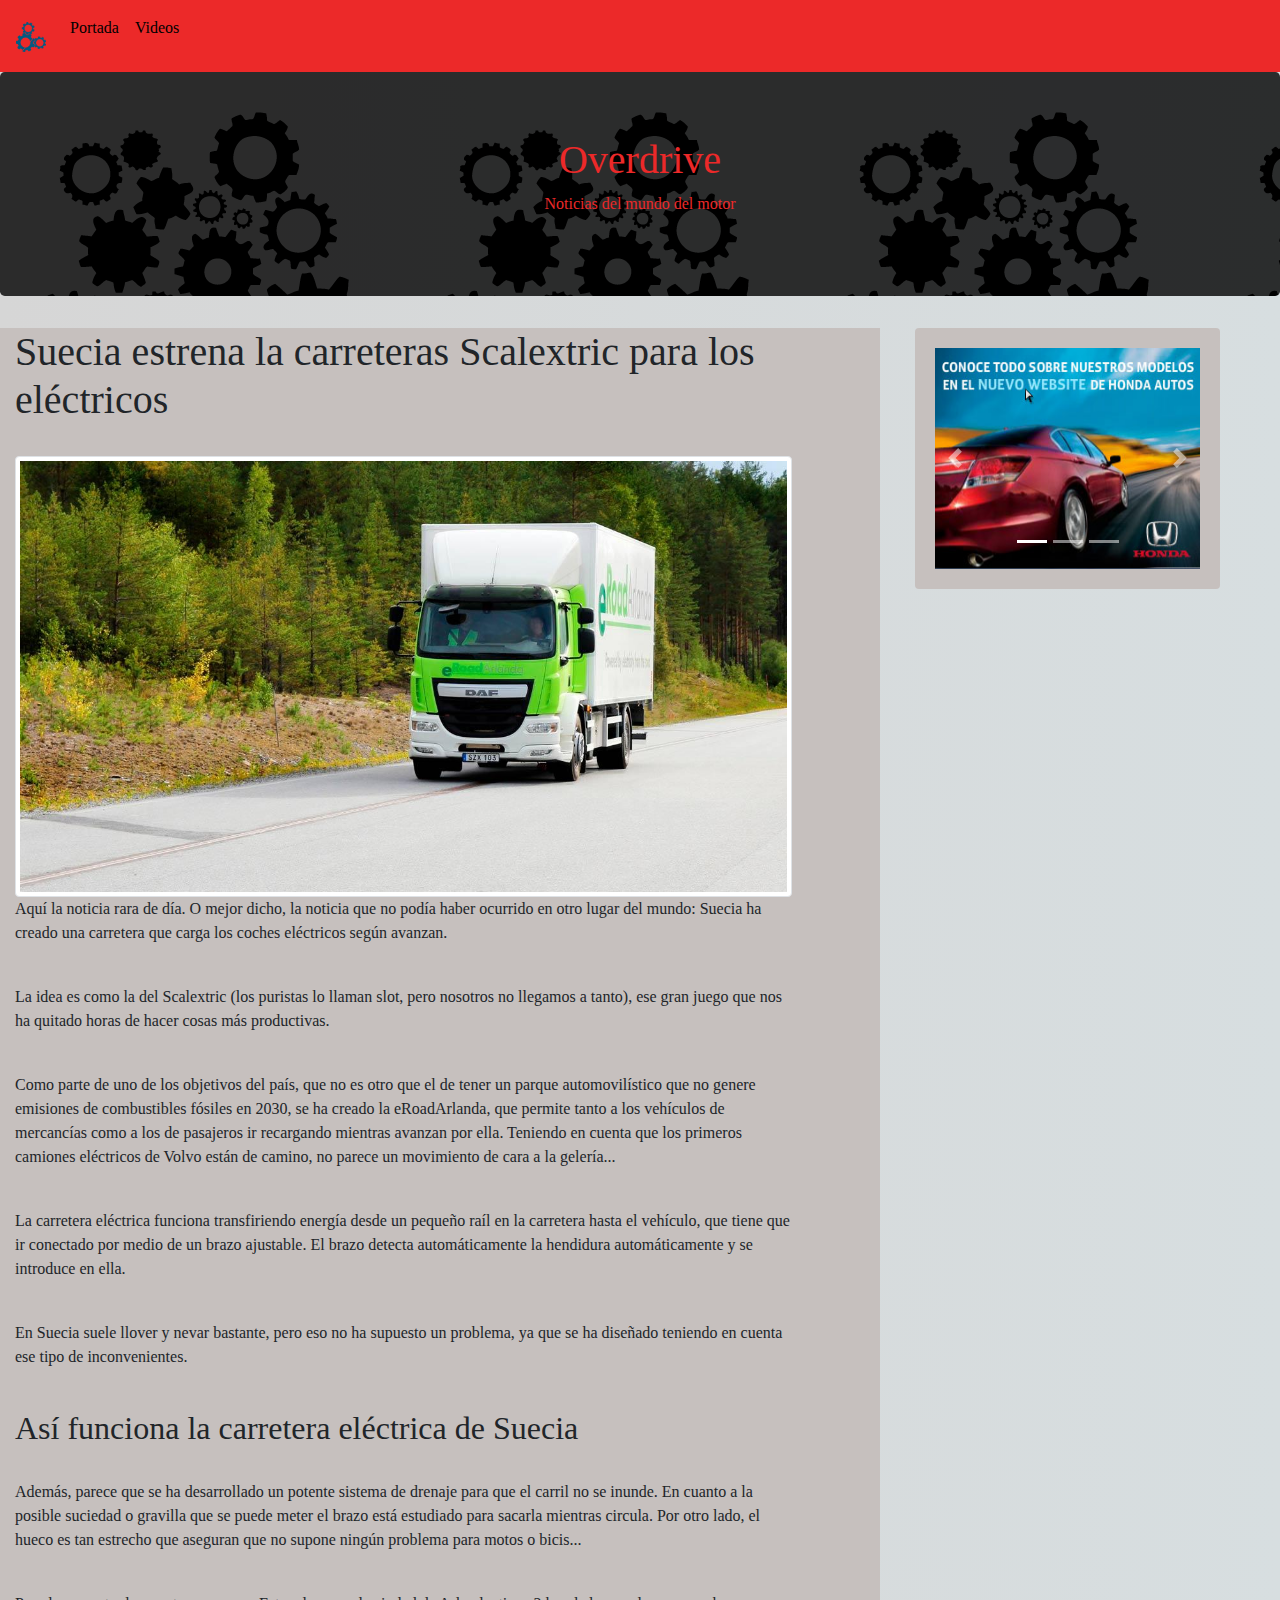
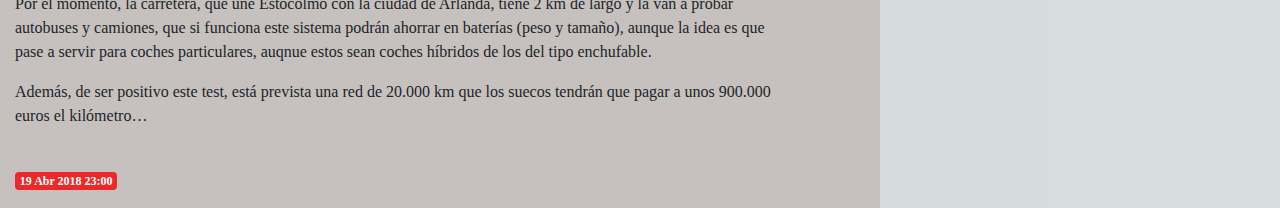
<file: Overdrive/noticia6.html>
<!DOCTYPE html>
<html lang="es">
<head>
 <title>Overdrive</title>
  <meta charset="UTF-8">
  <link rel="alternate" type="application/rss+xml" title="rss Overdrive" href="https://rawgit.com/AlbertoReal/Overdrive/master/rss.xml">  
  <link rel="icon" type="image/png" sizes="96x96" href="img/favicon-96x96.png">
 <meta name="description" content="Noticias del motor">
 <meta name="viewport" content="width=device-width, initial-scale=1.0">
<meta property="og:title" content="Noticias del mundo del motor" />
<meta property="og:type" content="Noticias del mundo del  motor" />
<meta property="og:url" content="index.html" />
<meta property="og:image" content="img/engranaje.png" />
<link rel="stylesheet" href="https://stackpath.bootstrapcdn.com/bootstrap/4.3.1/css/bootstrap.min.css" integrity="sha384-ggOyR0iXCbMQv3Xipma34MD+dH/1fQ784/j6cY/iJTQUOhcWr7x9JvoRxT2MZw1T" crossorigin="anonymous">
<script src="https://ajax.googleapis.com/ajax/libs/jquery/3.3.1/jquery.min.js"></script>
 <script src="https://cdnjs.cloudflare.com/ajax/libs/popper.js/1.14.7/umd/popper.min.js" integrity="sha384-UO2eT0CpHqdSJQ6hJty5KVphtPhzWj9WO1clHTMGa3JDZwrnQq4sF86dIHNDz0W1" crossorigin="anonymous"></script>
    <script src="https://stackpath.bootstrapcdn.com/bootstrap/4.3.1/js/bootstrap.min.js" integrity="sha384-JjSmVgyd0p3pXB1rRibZUAYoIIy6OrQ6VrjIEaFf/nJGzIxFDsf4x0xIM+B07jRM" crossorigin="anonymous"></script>
 <link rel='stylesheet' media='screen and (min-width: 961px)' href='css/scss.css'>
  <link rel='stylesheet' media='screen and (max-width: 961px)' href='css/main2.css'>
  <link rel="stylesheet" href="https://use.fontawesome.com/releases/v5.0.10/css/all.css" integrity="sha384-+d0P83n9kaQMCwj8F4RJB66tzIwOKmrdb46+porD/OvrJ+37WqIM7UoBtwHO6Nlg" crossorigin="anonymous">
 <script src="js/js.js"></script>
</head>
<body>
<nav class="navbar navbar-expand-md" id="barranavegacion">
   <a class="navbar-brand" href="index.html"><img src="img/engranaje.png" alt="logo" id="logo"> </a>
  <button class="navbar-toggler" type="button" data-toggle="collapse" data-target="#collapsibleNavbar">
    <span class="navbar-toggler-icon"><i class="fas fa-bars"></i></span>
  </button>
  <div class="collapse navbar-collapse" id="collapsibleNavbar">
    <ul class="navbar-nav">
      <li class="nav-item">
        <a class="nav-link" href="index.html"><p>Portada</p></a></a>
      </li>
      <li class="nav-item">
        <a class="nav-link" href="#"><p>Videos</p></a></a>
      </li>    
    </ul>
  </div>  
</nav>
	<div class="jumbotron text-center" id="jumbo">
 <h1>Overdrive</h1>
  <p>Noticias del mundo del motor</p>  
</div>
<div id="principal" >
	<div id="publi">
      <div id="publi">
    <div class="card">
  <div class="card-body">
    <div id="carouselExampleIndicators" class="carousel slide" data-ride="carousel">
  <ol class="carousel-indicators">
    <li data-target="#carouselExampleIndicators" data-slide-to="0" class="active"></li>
    <li data-target="#carouselExampleIndicators" data-slide-to="1"></li>
    <li data-target="#carouselExampleIndicators" data-slide-to="2"></li>
  </ol>
  <div class="carousel-inner">
    <div class="carousel-item active">
      <img class="d-block w-100" src="img/publi1.jpg" alt="First slide">
    </div>
    <div class="carousel-item">
      <img class="d-block w-100" src="img/publi2.jpg" alt="Second slide">
    </div>
    <div class="carousel-item">
      <img class="d-block w-100" src="img/publi3.png" alt="Third slide">
    </div>
  </div>
  <a class="carousel-control-prev" href="#carouselExampleIndicators" role="button" data-slide="prev">
    <span class="carousel-control-prev-icon" aria-hidden="true"></span>
    <span class="sr-only">Previous</span>
  </a>
  <a class="carousel-control-next" href="#carouselExampleIndicators" role="button" data-slide="next">
    <span class="carousel-control-next-icon" aria-hidden="true"></span>
    <span class="sr-only">Next</span>
  </a>
</div>
  </div>
</div>
  </div>
	</div>
<div class="container-fluid" id="contenedor">
  <div class="row noticias">
    <div class="col-sm-11">
     <h1>Suecia estrena la carreteras Scalextric para los eléctricos</h1>
     <br>
     <img src="img/carretera-electrica.jpg" class="img-thumbnail" id="myImg5" alt="carretera-electrica">
     <br>
     <p>
      Aquí la noticia rara de día. O mejor dicho, la noticia que no podía haber ocurrido en otro lugar del mundo: Suecia ha creado una carretera que carga los coches eléctricos según avanzan.
    </p>
    <br>
    <p>
      La idea es como la del Scalextric (los puristas lo llaman slot, pero nosotros no llegamos a tanto), ese gran juego que nos ha quitado horas de hacer cosas más productivas.
    </p>
    <br>
    <p>
      Como parte de uno de los objetivos del país, que no es otro que el de tener un parque automovilístico que no genere emisiones de combustibles fósiles en 2030, se ha creado la eRoadArlanda, que permite tanto a los vehículos de mercancías como a los de pasajeros ir recargando mientras avanzan por ella. Teniendo en cuenta que los primeros camiones eléctricos de Volvo están de camino, no parece un movimiento de cara a la gelería...
    </p>
    <br>
    <p>
      La carretera eléctrica funciona transfiriendo energía desde un pequeño raíl en la carretera hasta el vehículo, que tiene que ir conectado por medio de un brazo ajustable. El brazo detecta automáticamente la hendidura automáticamente y se introduce en ella. 
    </p>
    <br>
    <p>
      En Suecia suele llover y nevar bastante, pero eso no ha supuesto un problema, ya que se ha diseñado teniendo en cuenta ese tipo de inconvenientes. 
    </p>
    <br>
    <h2>Así funciona la carretera eléctrica de Suecia</h2>
    <br>
    <p>
      Además, parece que se ha desarrollado un potente sistema de drenaje para que el carril no se inunde. En cuanto a la posible suciedad o gravilla que se puede meter el brazo está estudiado para sacarla mientras circula. Por otro lado, el hueco es tan estrecho que aseguran que no supone ningún problema para motos o bicis...
    </p>
    <br>
    <p>
      Por el momento, la carretera, que une Estocolmo con la ciudad de Arlanda, tiene 2 km de largo y la van a probar autobuses y camiones, que si funciona este sistema podrán ahorrar en baterías (peso y tamaño), aunque la idea es que pase a servir para coches particulares, auqnue estos sean coches híbridos de los del tipo enchufable.
    </p>
    <p>
    Además, de ser positivo este test, está prevista una red de 20.000 km que los suecos tendrán que pagar a unos 900.000 euros el kilómetro…
  </p>
  <br>
   <p> <span class="badge">19 Abr 2018 23:00</span></p>
    </div>  
  </div>
</div>
</div>
</body>
</html>
</file>
<file: Overdrive/css/scss.css>
body, html {
  height: 100%;
  padding: 0px;
  margin: 0px;
  background: linear-gradient(-90deg, #D7DEE0, #D6D6D6);
  font-family: 'Audiowide'; }

#jumbo {
  background-image: url("../img/engranajes.png");
  color: #EC2929; }

#barranavegacion {
  background-color: #EC2929; }

.navbar-inverse .nav li a {
  color: white; }

#imga {
  height: 30%;
  width: 30%;
  float: left; }

.row {
  background-color: #C6C0BE; }

#prueba {
  height: 25px;
  background-color: white; }

#publi {
  float: right;
  position: relative;
  height: 255px;
  width: 305px;
  margin-right: 30px; }

#publi2 {
  display: none; }

@media (min-width: 800px) {
  #contenedor {
    float: left;
    width: calc(100% - 400px); } }
@media (max-width: 800px) {
  #publi {
    width: 320px;
    height: 100px;
    margin-right: 0;
    margin-left: 0;
    display: none; }

  #publi2 {
    display: block;
    width: 320px;
    height: 100%;
    margin-bottom: 5%; } }
.modal-content {
  margin: auto;
  display: block;
  width: 100%;
  max-width: 900px; }

.img-thumbnail:hover {
  opacity: 0.7; }

.modal {
  color: white;
  background-color: gray; }

.link {
  text-decoration: none; }

.videos {
  overflow: hidden;
  width: 100%;
  height: 400px; }

#navegador {
  float: right; }

#On {
  display: none; }

a {
  text-decoration: none;
  color: black; }

#load {
  height: 150px;
  width: 150px;
  display: none;
  margin-left: 50%; }

#logo {
  height: 30px;
  width: 30px; }

.jumbotron {
  background: rgba(0, 0, 0, 0.8); }

.icon {
  font-size: 25px;
  color: #EC2929; }
  .icon:hover {
    color: #0061ff; }

.badge {
  background: #EC2929;
  color: white; }

#cards {
  margin: auto; }

.card {
  background-color: #C6C0BE;
  border: none; }

.paragraf-1 {
  display: none; }

.paragraf-2 {
  display: none; }

#read_more {
  background: #EC2929; }

#read_more2 {
  background: #EC2929; }

.navbar-toggler-icon {
  color: white;
  font-size: 20px; }

#footer {
  display: grid;
  grid-template-columns: repeat(3, 30%);
  grid-template-rows: 1;
  grid-template-areas: "footer_izq . . footer_der";
  background-color: #C6C0BE; }

#footer_izq {
  grid-area: footer_izq; }

#footer_der {
  grid-area: footer_der; }

.footer_link {
  color: #EC2929;
  text-decoration: underline;
  font-size: 12px; }
  .footer_link:hover {
    color: #0061ff; }

/*# sourceMappingURL=scss.css.map */
</file>
<file: Overdrive/css/main2.css>
body,html{
  height:100%;
  padding:0px;
  margin:0px;
 background: linear-gradient(-90deg, #D7DEE0 , #D6D6D6);
  font-family: 'Audiowide';
}
#jumbo{
  background-image: url("../img/engranajes.png");
  color:#EC2929;
}
#barranavegacion{
  background-color: #EC2929;
}
.navbar-inverse .nav li a{
  color: white;
}
#imga{
height: 30%;
width: 30%;
float:left;
}
.row{
  background-color: #C6C0BE;
}
#prueba{
  height: 25px;
  background-color: white;
}
#publi{
  float:right;
  position: relative;
  height: 255px;
  width: 305px;
  margin-right: 30px;
}
#publi2{
  display: none;
}

@media (min-width: 800px){
#contenedor{
  float: left;
  width: calc(100% - 400px);
}
}
@media (max-width: 800px){
#publi{
  width: 320px;
  height: 100%;
  margin-bottom: 5%;
  display: none;
  margin-right:0px;
}
#publi2{
  display: block;
  width: 320px;
  height: 100%;
  margin-bottom: 5%;
}
}
.modal-content {
  margin: auto;
  display: block;
  width: 100%;
  max-width: 900px;
}
.img-thumbnail:hover {
  opacity: 0.7;
}
.modal{
  color: white;
  background-color: black;
  width: 100%;
  height: 100%;
}
.link {
text-decoration:none; 
}
iframe{
  overflow: hidden;
  width: 100%;
  height: 100%;
}
.videos{
  overflow: hidden;
  width: 100%;
  height: 400px;
}
#navegador{
  float: right;
}
#On{
  display: none;
}
a{
  text-decoration: none;
  color: black;
}
#load{
  height: 150px;
  width: 150px;
  display: none;
  margin-left: 25%;
}
#prueba{
  margin: 0;
}
#logo{
  height: 30px;
  width: 30px;
}
.jumbotron {
   background: rgba(0, 0, 0, 0.8); 
}
.icon{
  font-size: 25px;
  color: #EC2929;
}
.icon:hover{
  color:#0061ff;
}
#footer {
  display: none;
  grid-template-columns: repeat(2, 49%);
  grid-template-rows: 1;
  grid-template-areas: 
  "footer_izq footer_der";
  background-color: #C6C0BE;
}
#footer_izq{
  grid-area:footer_izq;
}
#footer_der{
  grid-area:footer_der;
}
.footer_link{
  color: #EC2929;
  text-decoration: underline;
}
.footer_link:hover{
  color:#0061ff;
}
.card{
  background-color: #C6C0BE;
  border:none;
  width: 100%;
}
.paragraf-1{
  display:none;
}
#read_more
{
  background: #EC2929;
}
.paragraf-2 {
  display: none; }
  
#read_more2 {
  background: #EC2929; }

.navbar-toggler-icon{
color:white;
font-size: 20px;
}
.badge {
  background: #EC2929;
  color: white; }
</file>
